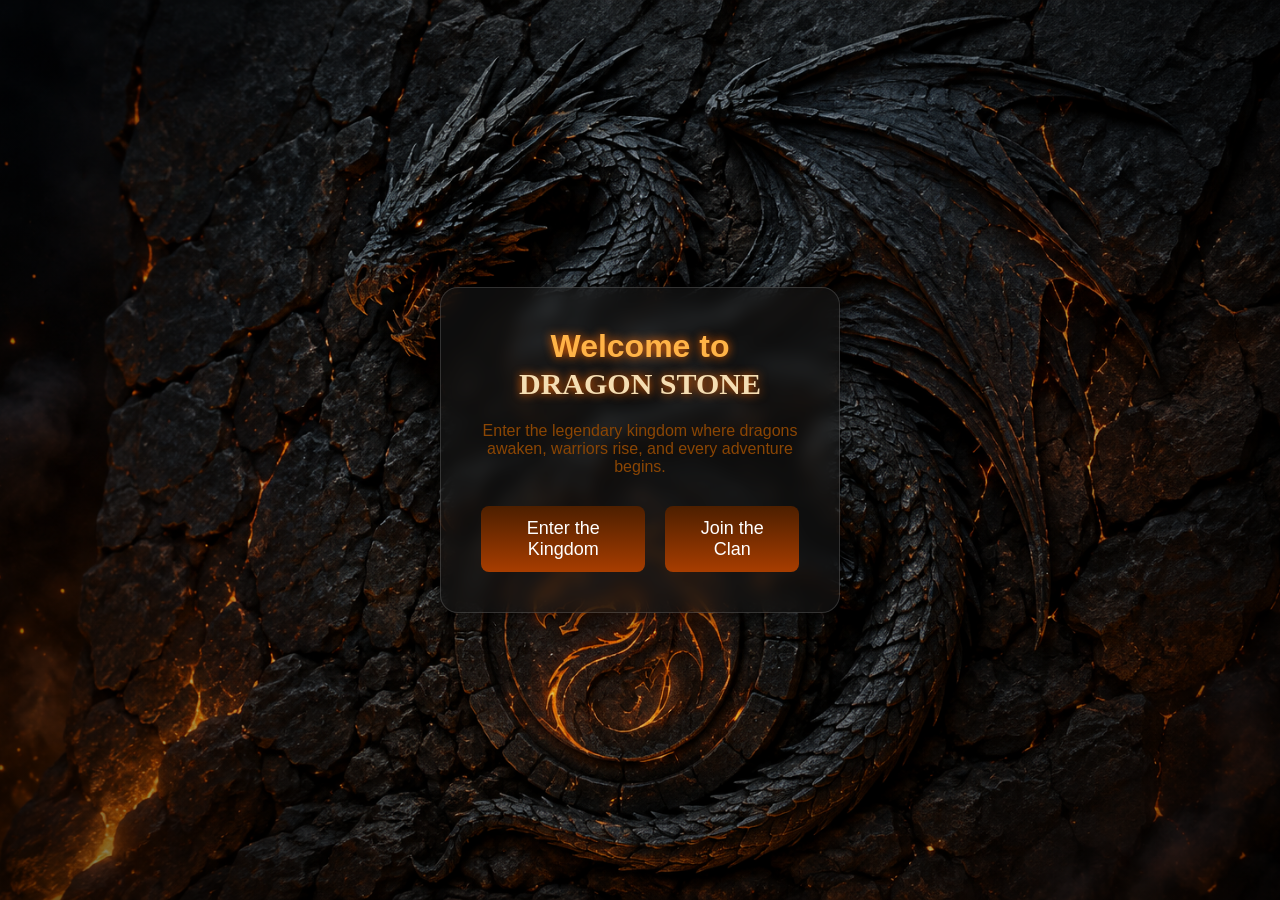
<file: index.html>
<!DOCTYPE html>
<html lang="en">
<head>
    <meta charset="UTF-8">
    <meta name="viewport" content="width=device-width, initial-scale=1.0">
    <title>Dragon Stone</title>
    <link rel="icon" href="./icon.png">
    <link rel="stylesheet" href="./index.css">
</head>
<body>

    <div class="container">
        <h1>Welcome to <br><span>DRAGON STONE</span></h1>

        <p>
            Enter the legendary kingdom where dragons awaken,
            warriors rise, and every adventure begins.
        </p>

        <div class="buttons">
            <button id="loginBtn" class="btn login">Enter the Kingdom</button>
            <button id="signupBtn" class="btn signup">Join the Clan</button>
        </div>
    </div>

    <script src="./index.js"></script>

</body>
</html>
</file>
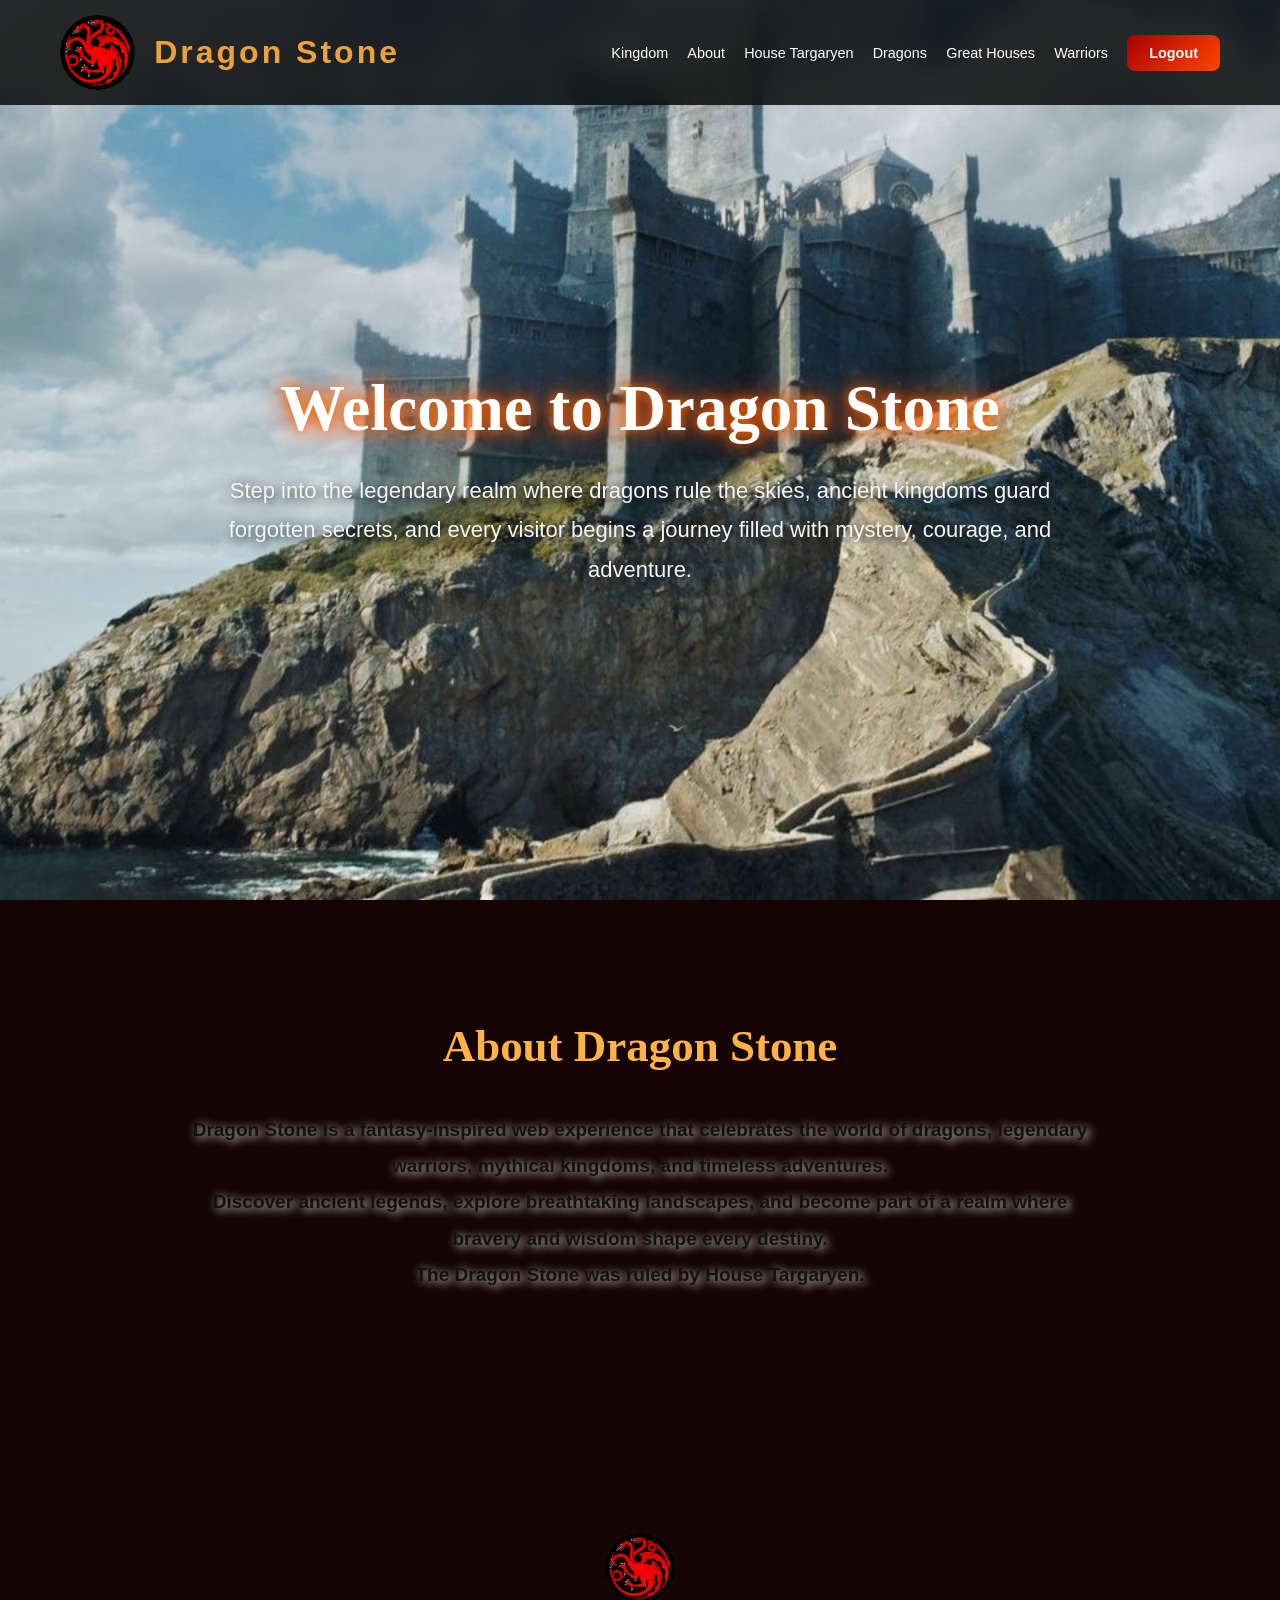
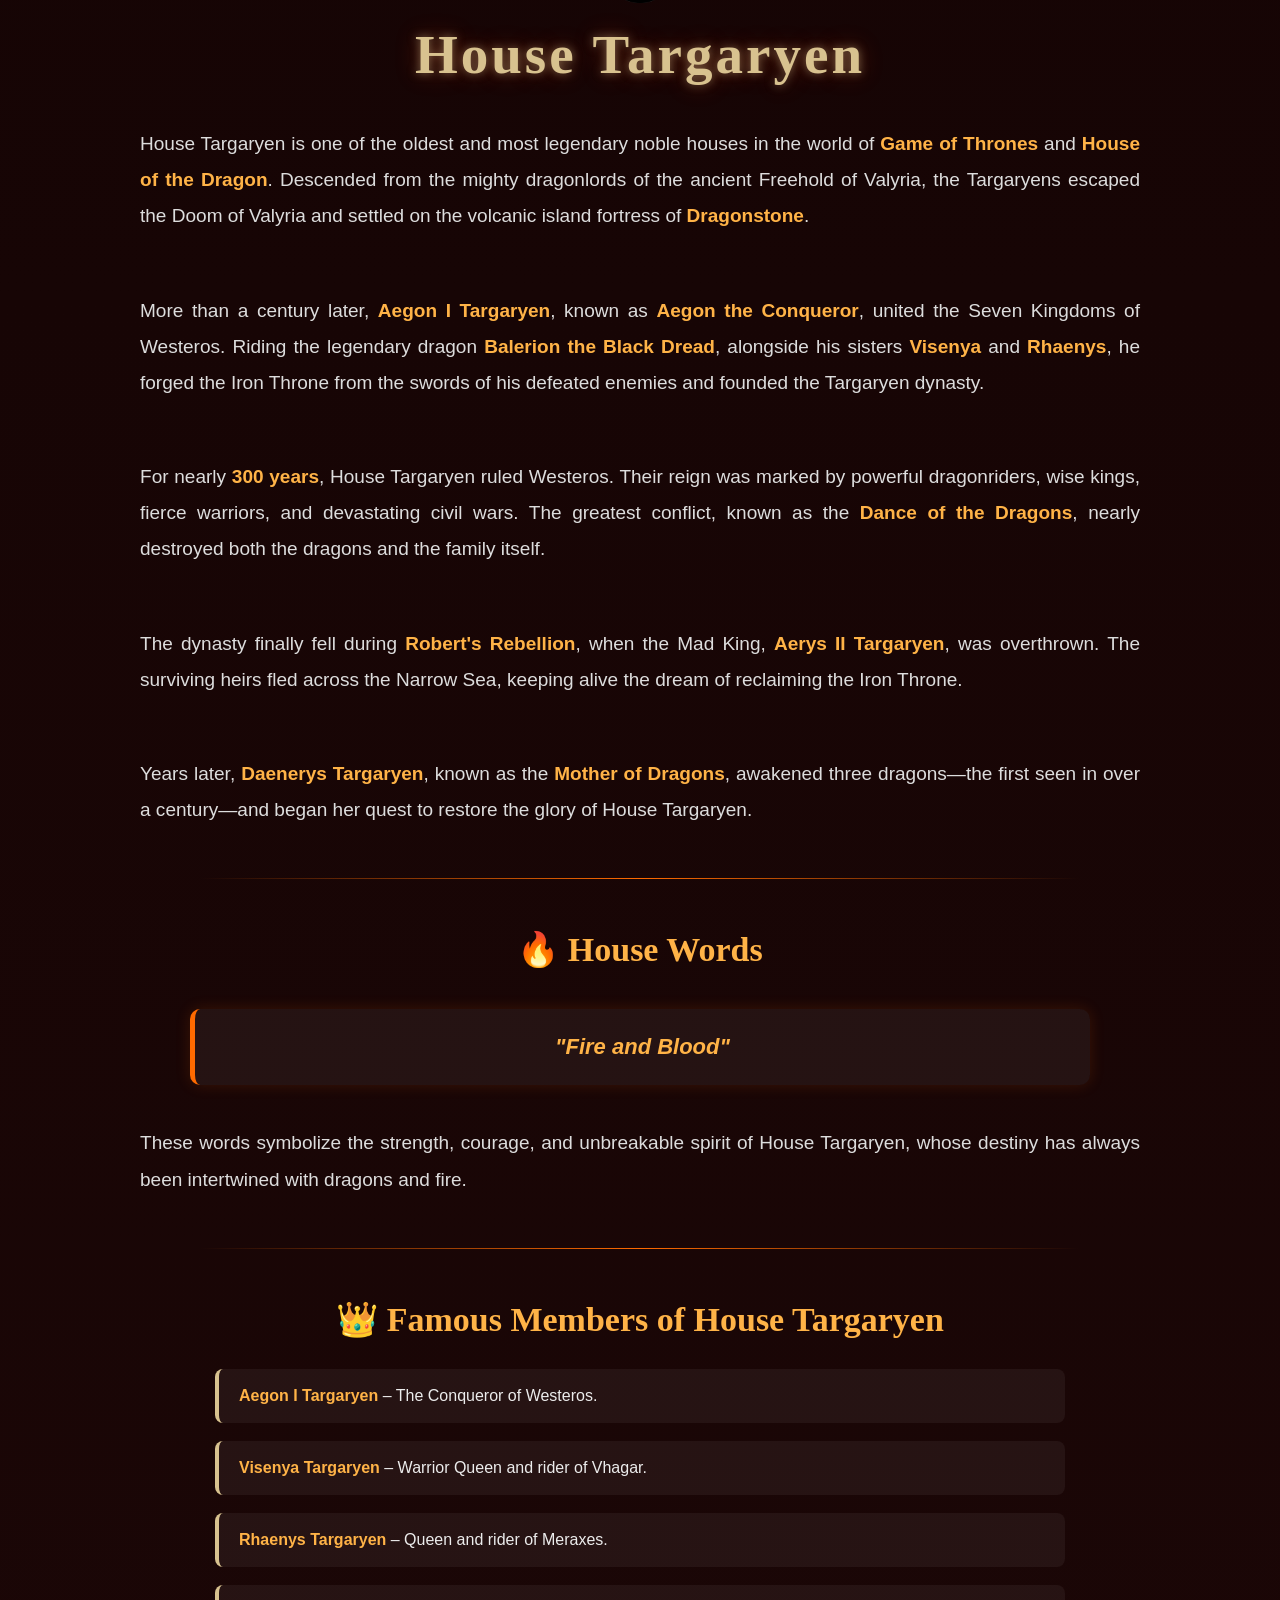
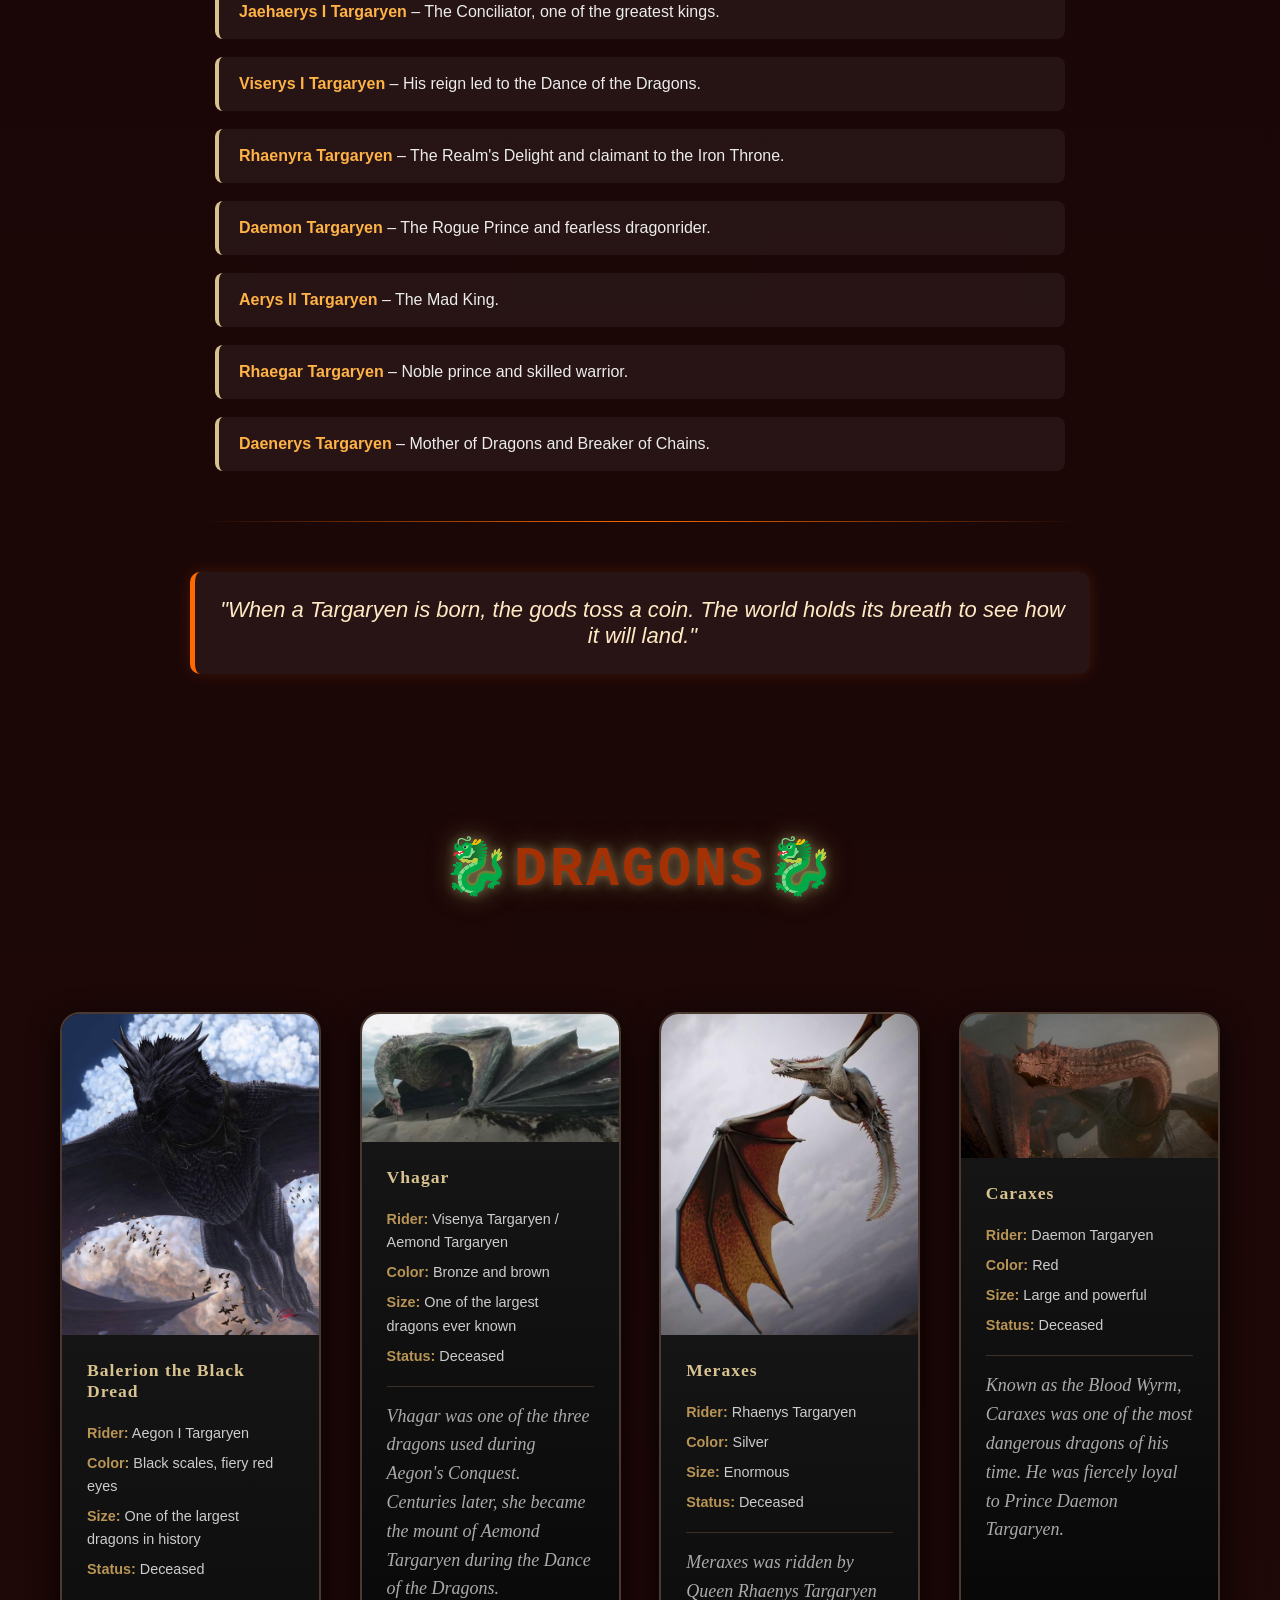
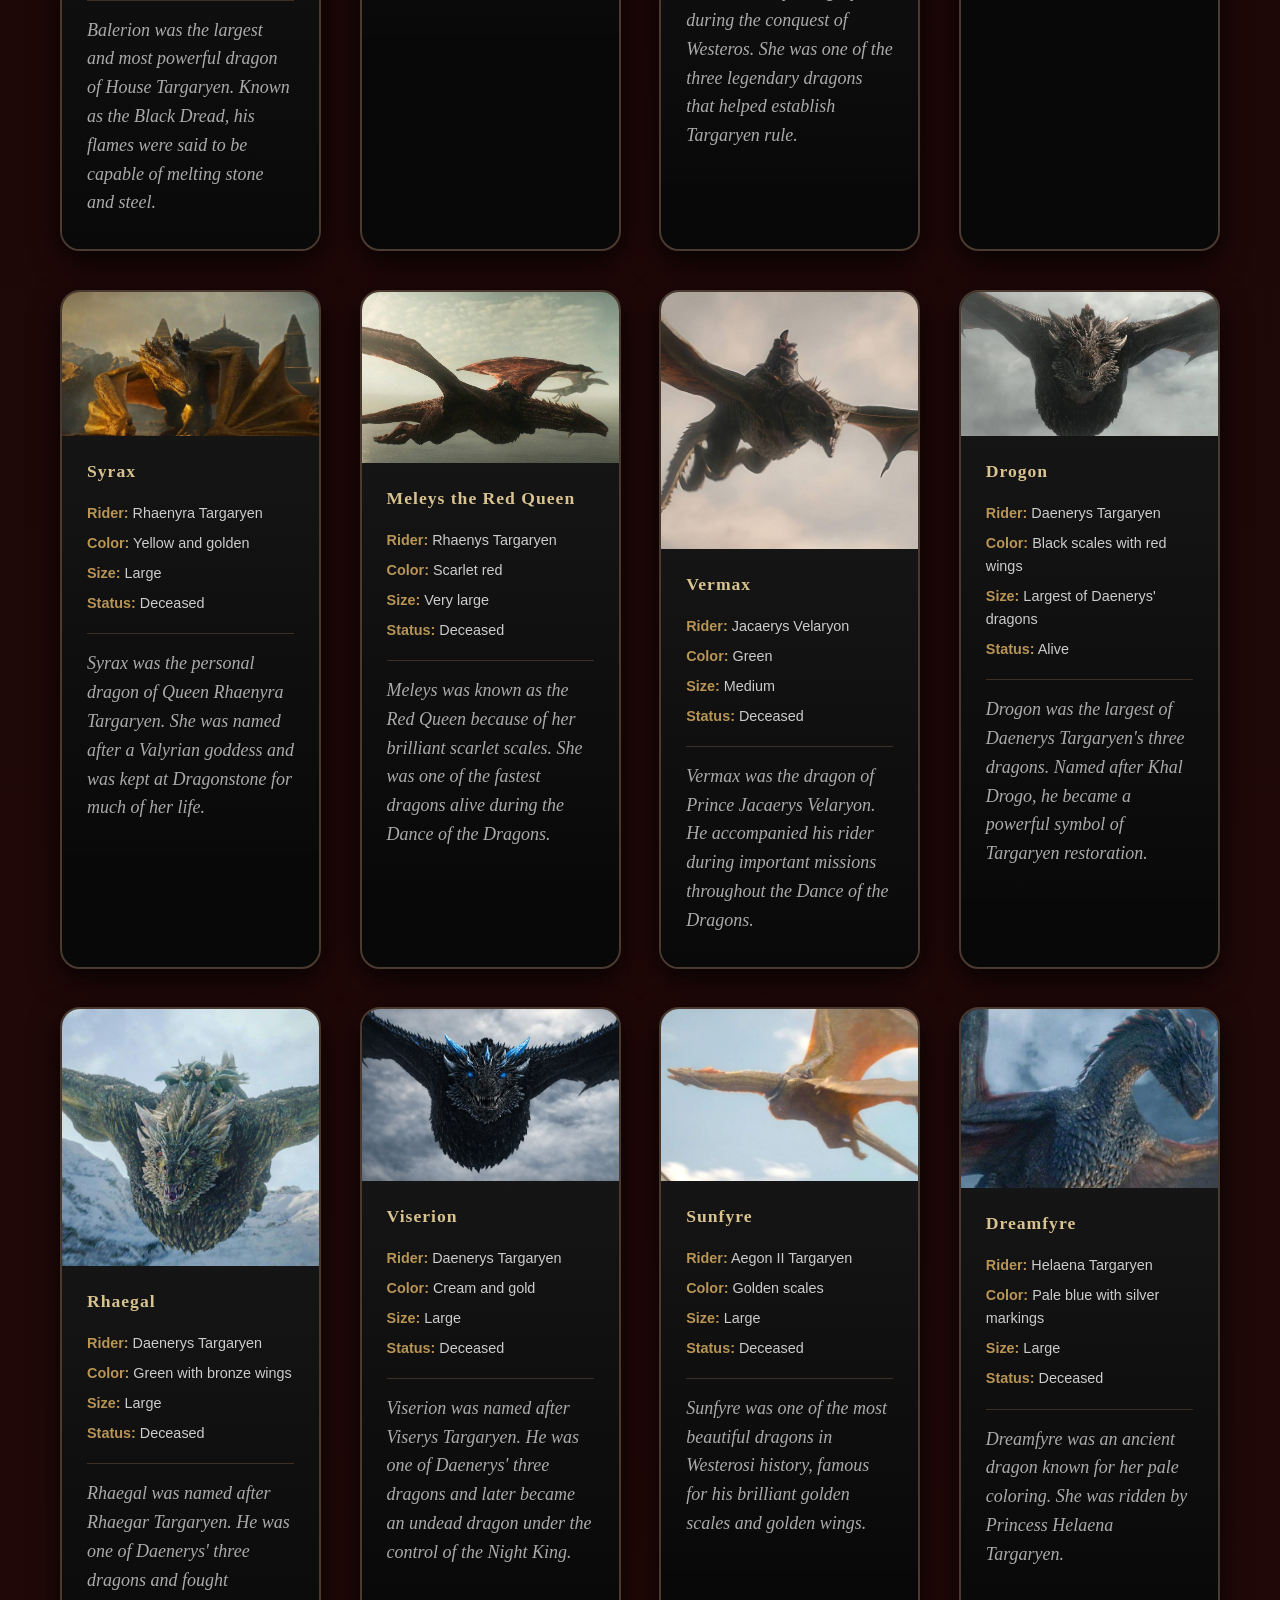
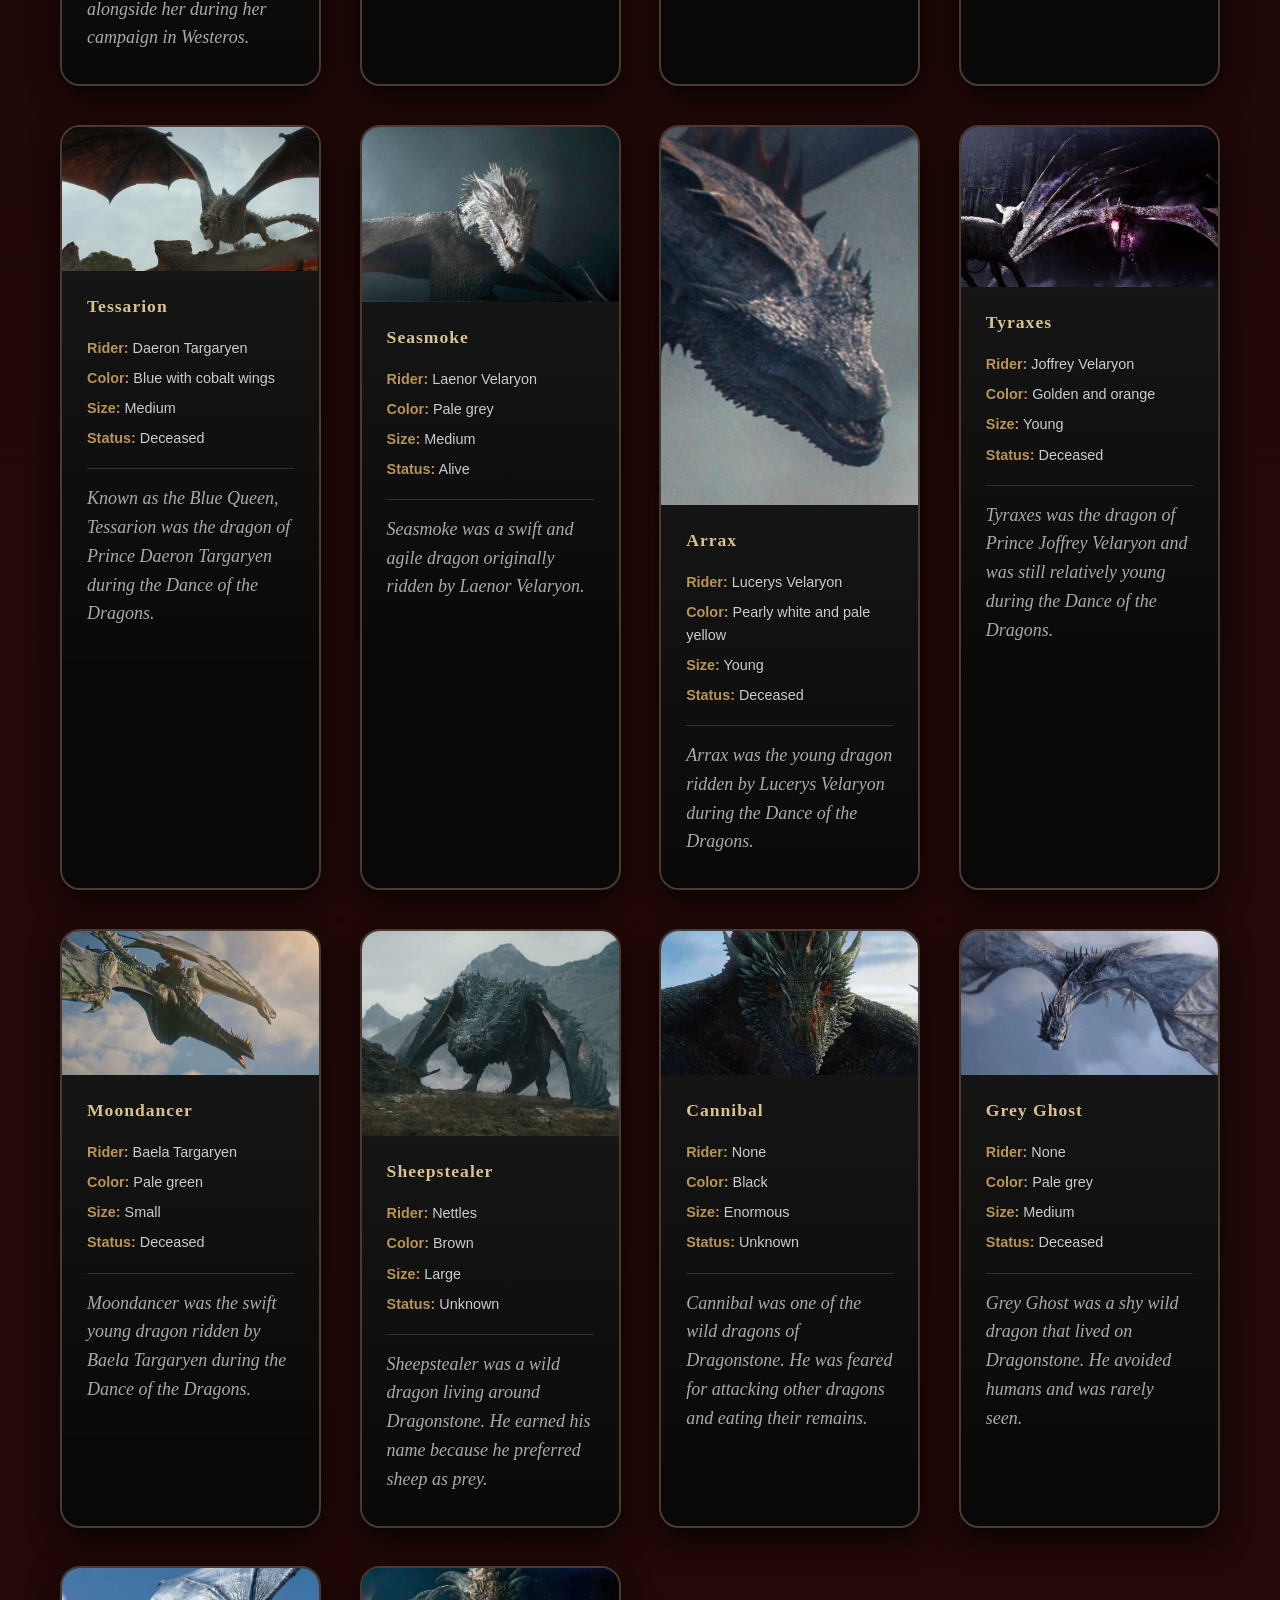
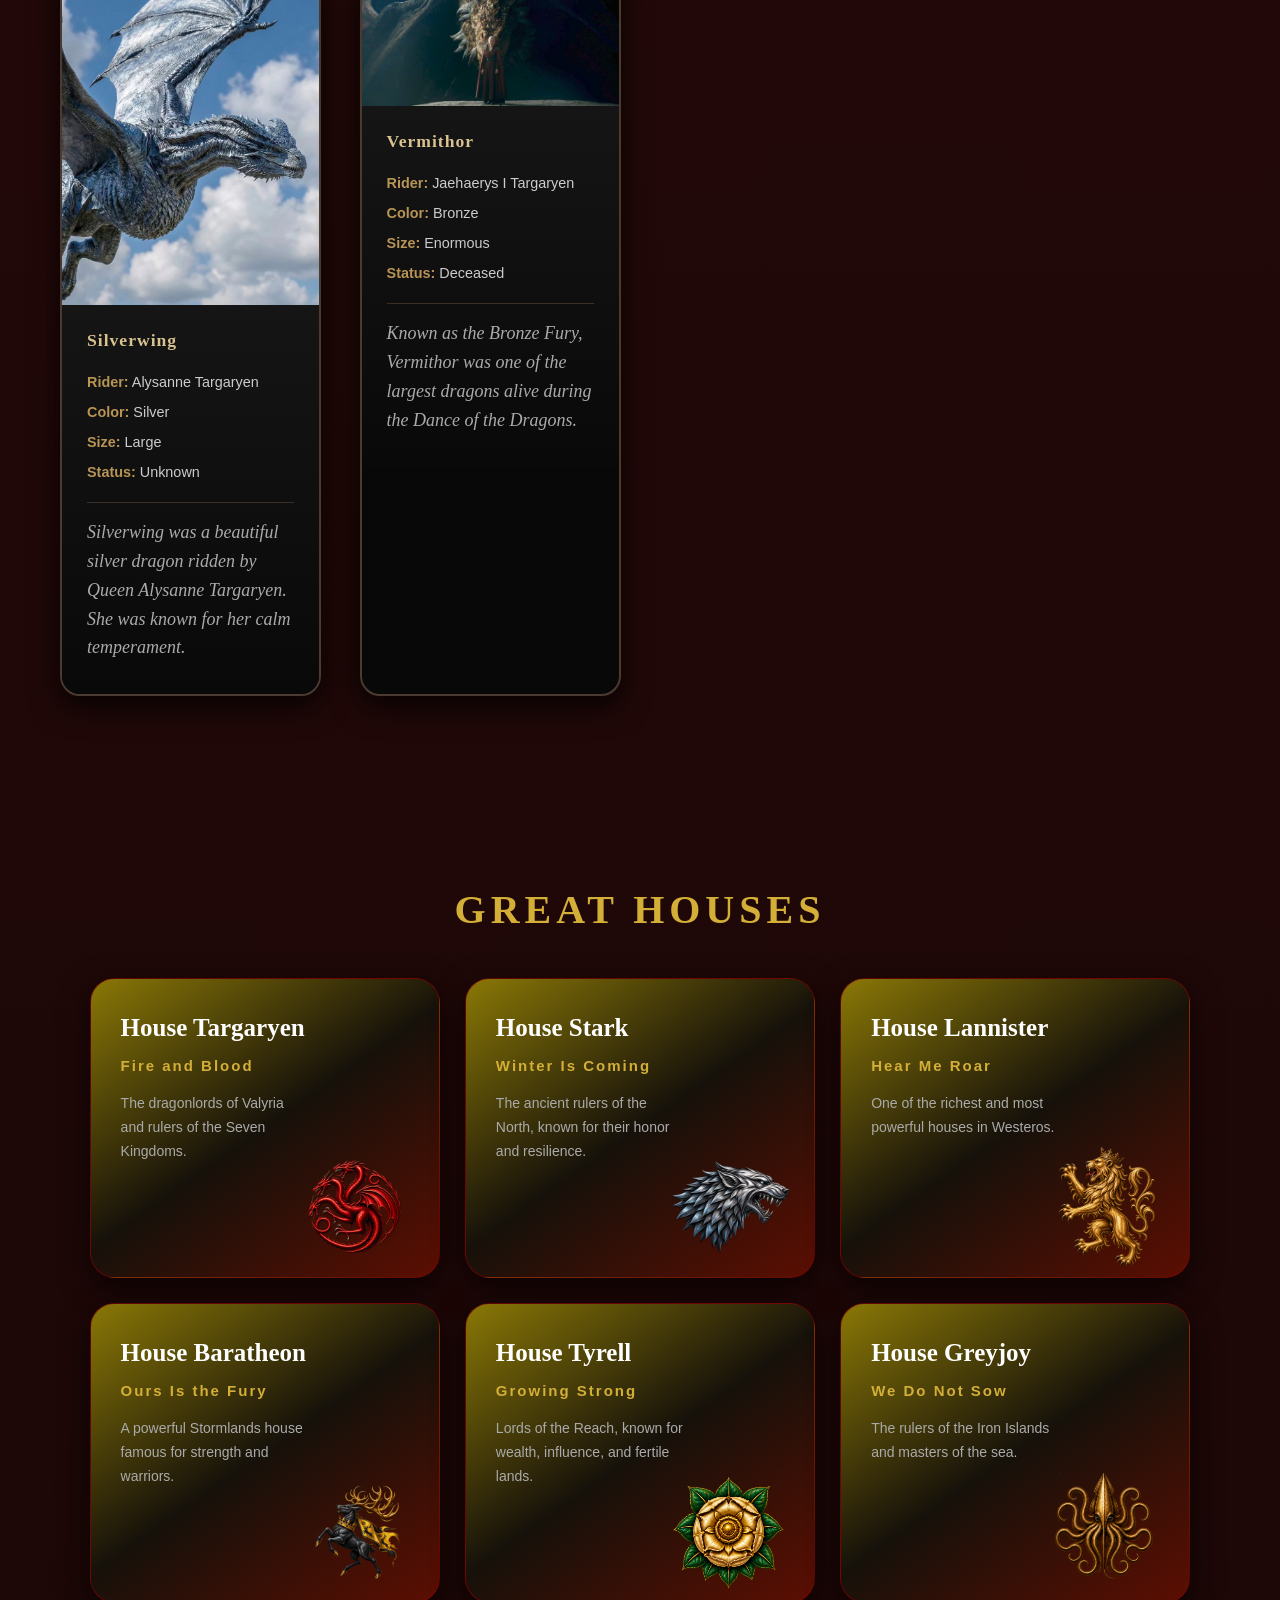
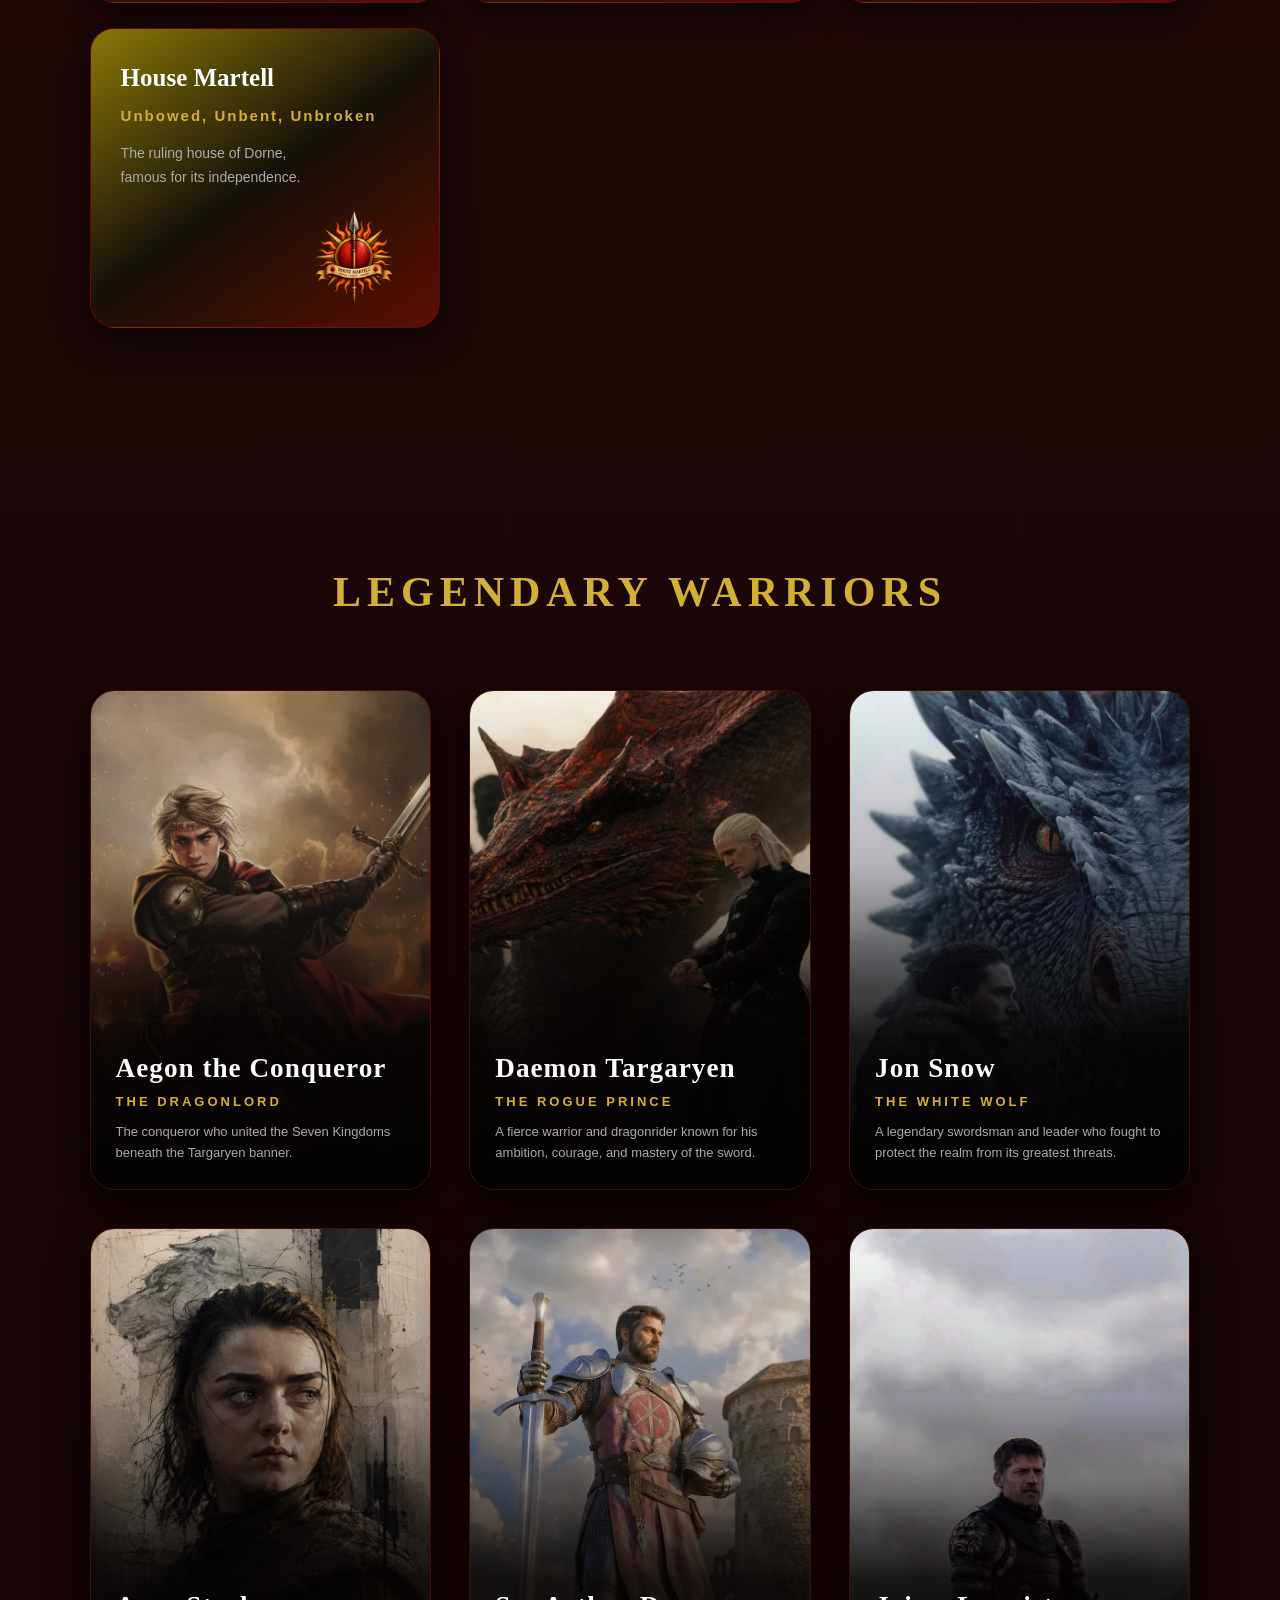
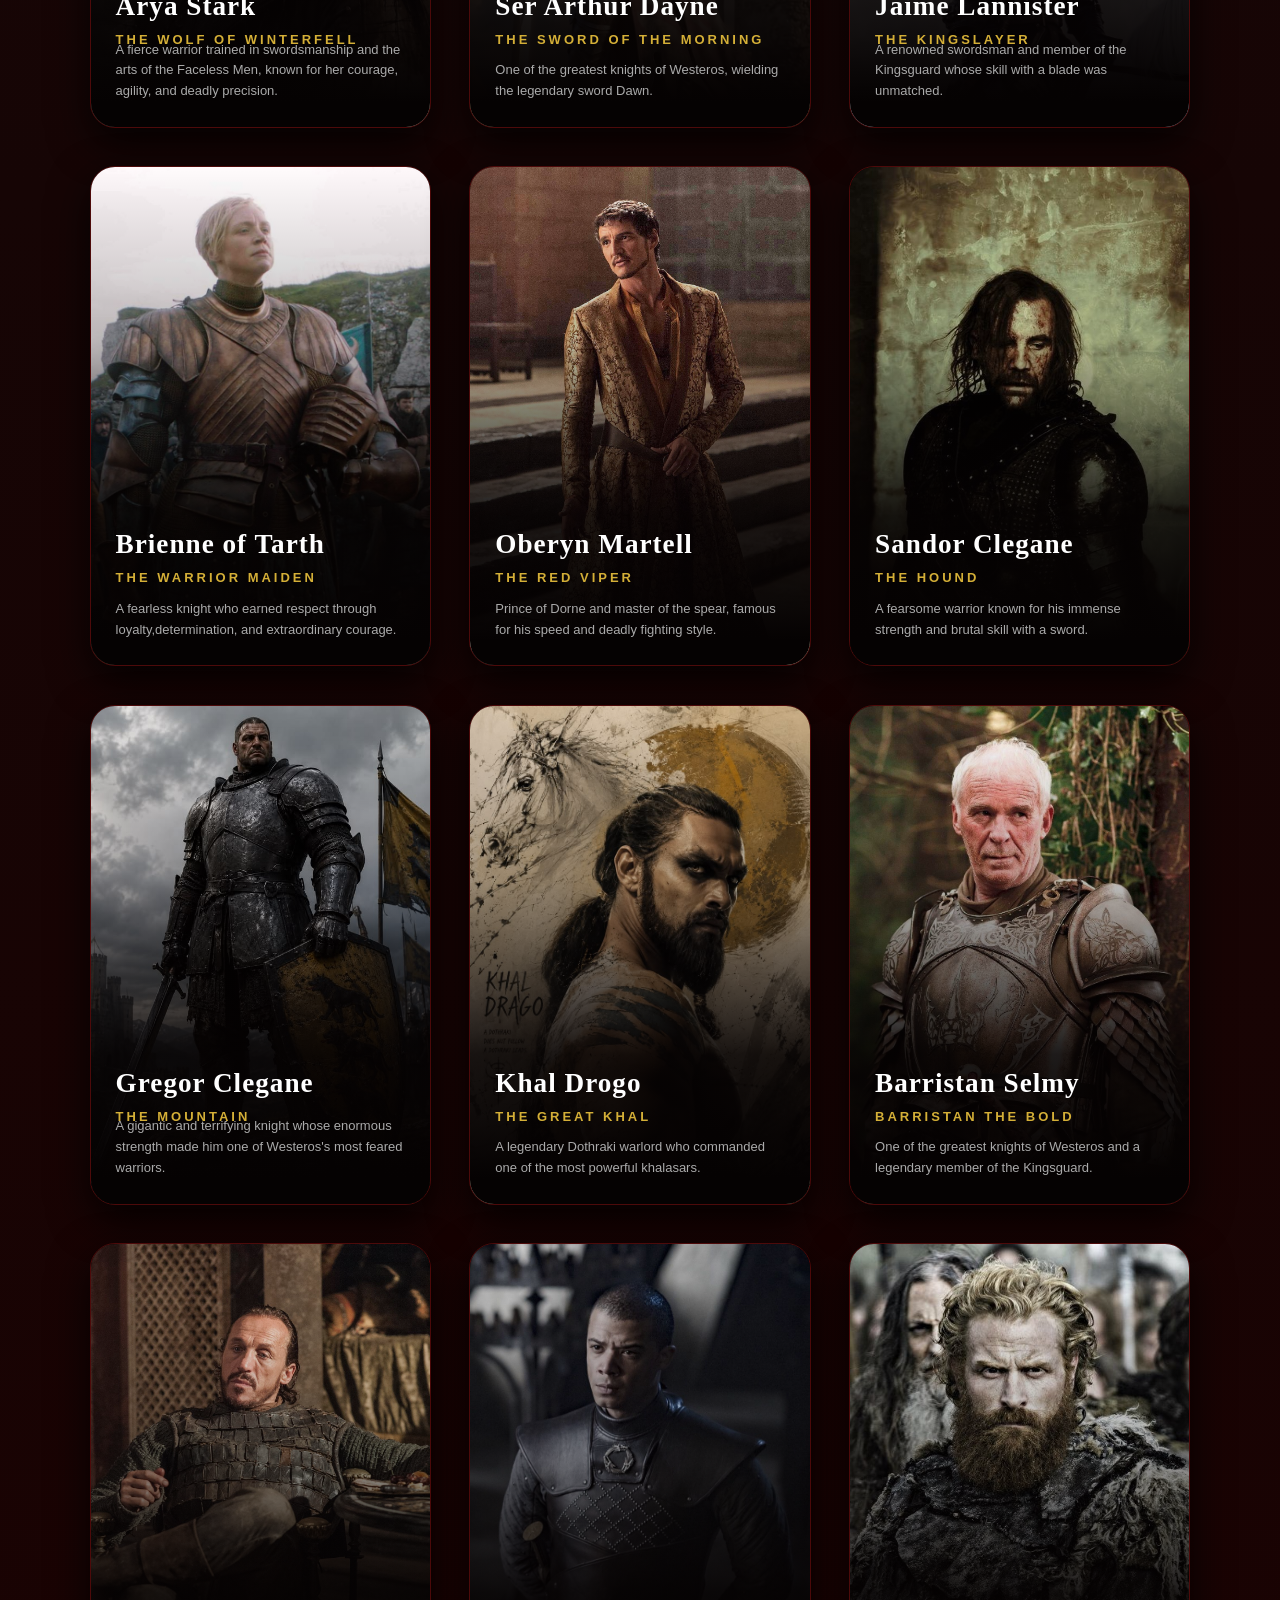
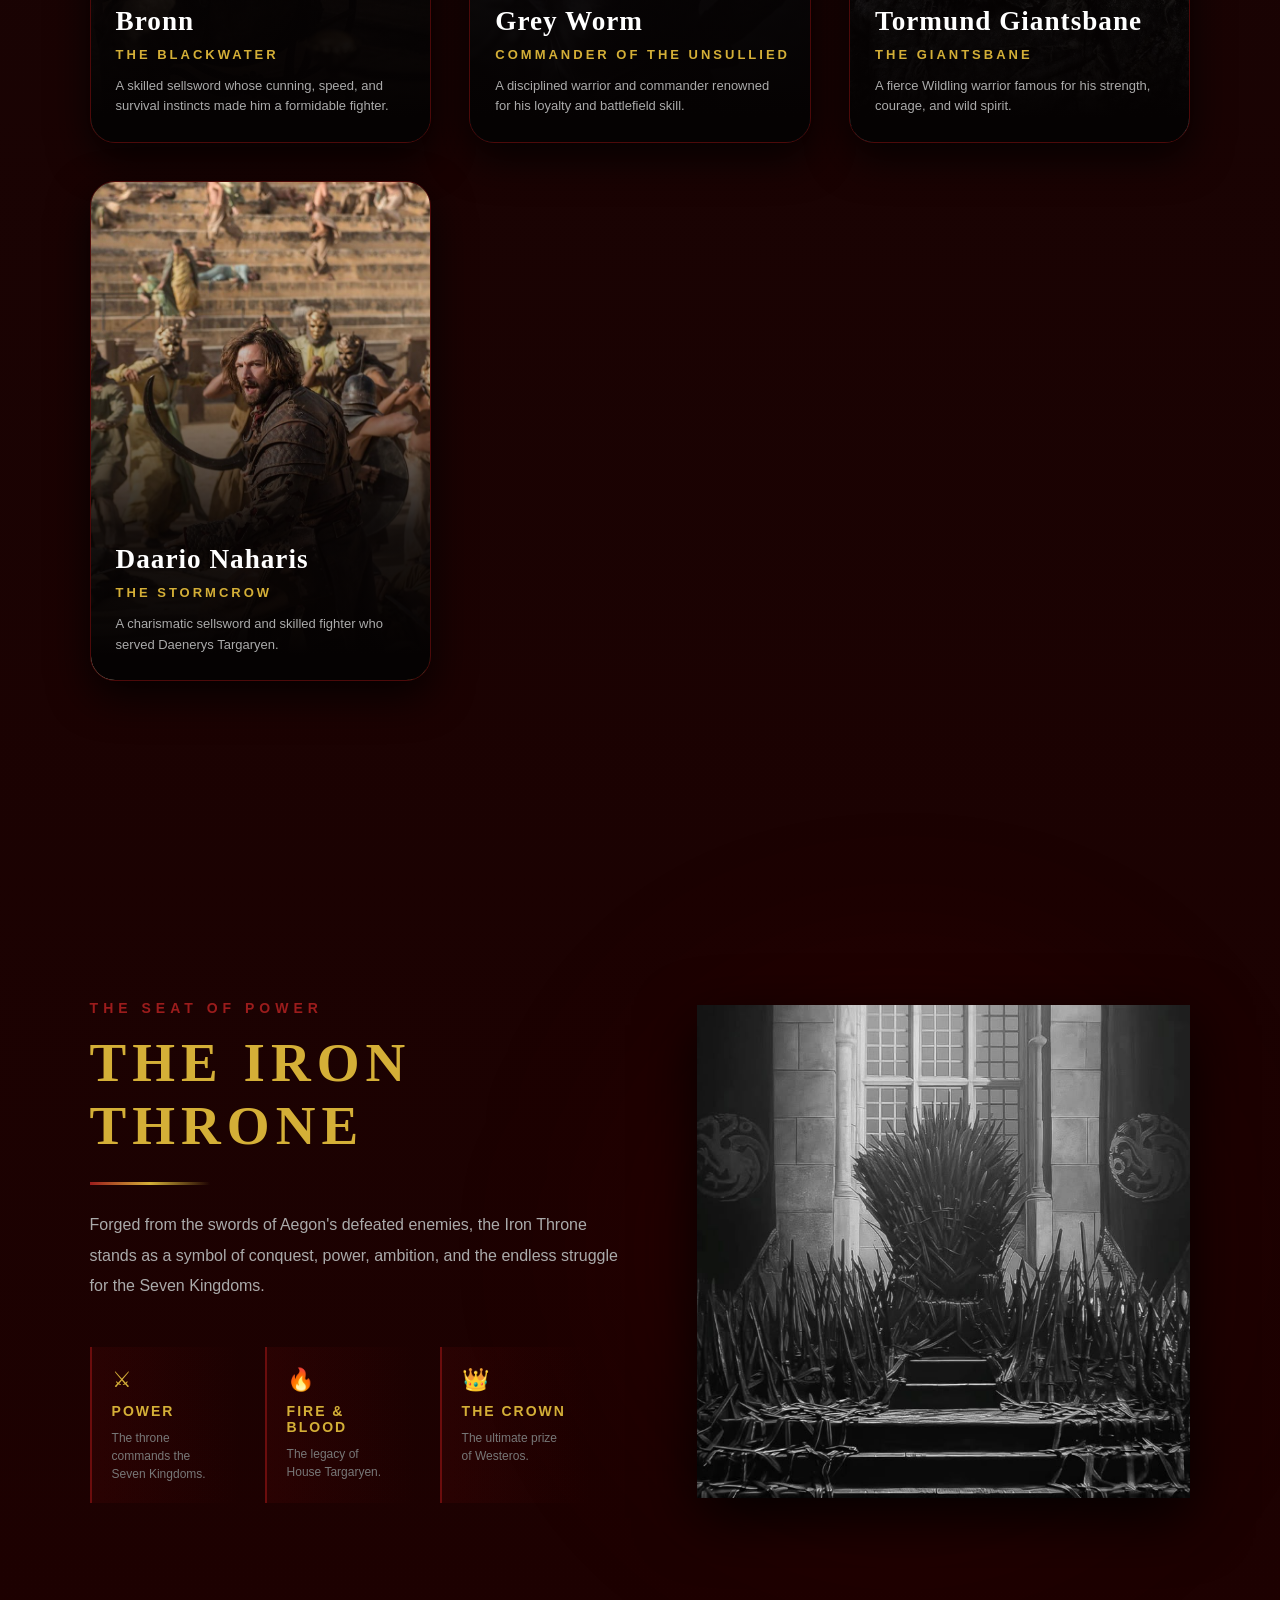
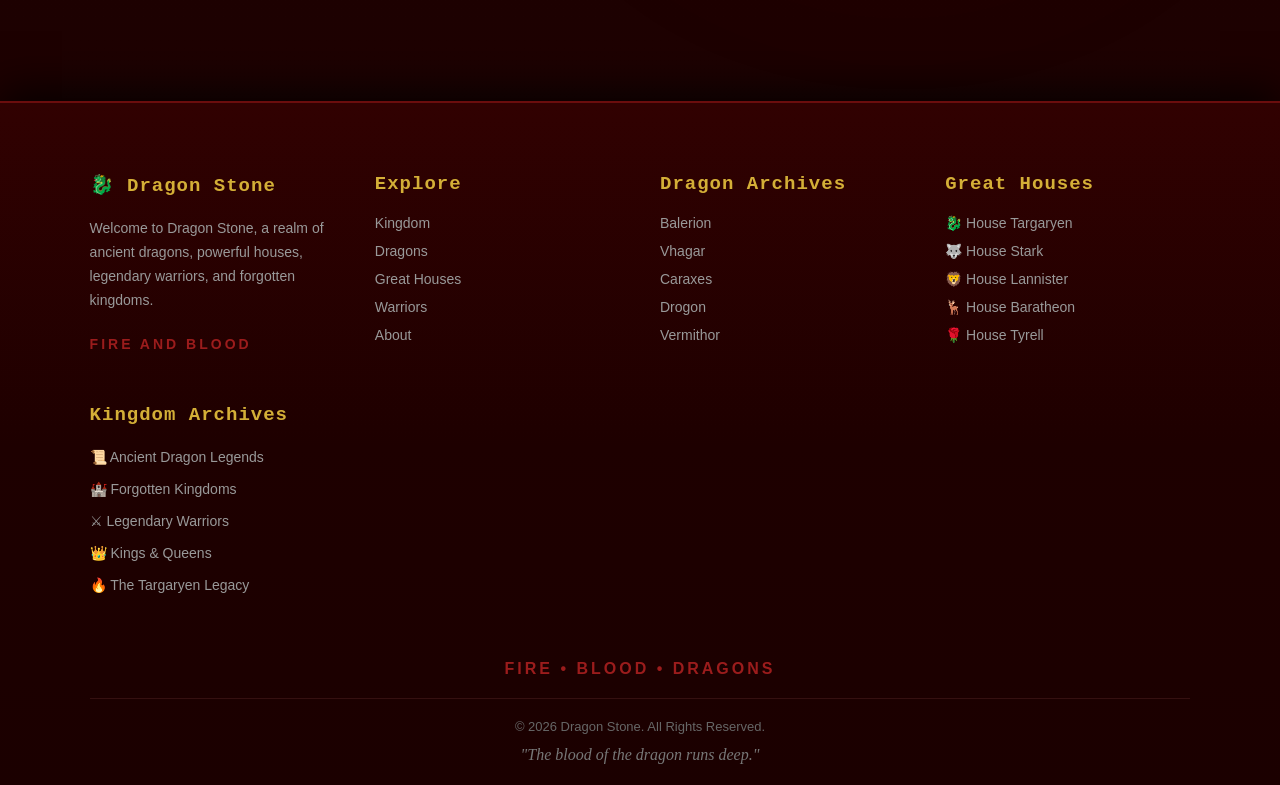
<file: home/home.html>
<!DOCTYPE html>
<html lang="en">

<head>
    <meta charset="UTF-8">
    <meta name="viewport" content="width=device-width, initial-scale=1.0">
    <title>Dragon Stone</title>
    <link rel="icon" href="../icon.png">
    <link rel="stylesheet" href="home.css">
</head>

<body>
    <nav>
        <div class="dragon">
            <img src="./pngegg.png" alt="Dragon Logo">
            <h1 class="logo">Dragon Stone</h1>
        </div>
        <div>
            <ul class="nav-links">
                <li><a href="#home">Kingdom</a></li>
                <li><a href="#about">About</a></li>
                <li><a href="#heroes">House Targaryen</a></li>
                <li><a href="#dragons">Dragons</a></li>
                <li><a href="#houses">Great Houses</a></li>
                <li><a href="#warriors">Warriors</a></li>
                <li><button id="logout">Logout</button></li>
            </ul>
        </div>
    </nav>
    <section id="home" class="hero">
        <h1>Welcome to Dragon Stone</h1>
        <p>
            Step into the legendary realm where dragons rule the skies,
            ancient kingdoms guard forgotten secrets, and every visitor
            begins a journey filled with mystery, courage, and adventure.
        </p>
    </section>

    <section id="about" class="section">
        <h2>About Dragon Stone</h2>
        <p>
            Dragon Stone is a fantasy-inspired web experience that
            celebrates the world of dragons, legendary warriors,
            mythical kingdoms, and timeless adventures.
        </p>
        <p>
            Discover ancient legends, explore breathtaking landscapes,
            and become part of a realm where bravery and wisdom shape
            every destiny.
        </p>
        <p>
            The Dragon Stone was ruled by House Targaryen.
        </p>
    </section>

    <section id="heroes" class="section1">
        <img src="./pngegg.png" alt="">
        <h1> House Targaryen</h1>

        <p>
            House Targaryen is one of the oldest and most legendary noble houses
            in the world of <b>Game of Thrones</b> and <b>House of the Dragon</b>.
            Descended from the mighty dragonlords of the ancient Freehold of Valyria,
            the Targaryens escaped the Doom of Valyria and settled on the volcanic
            island fortress of <b>Dragonstone</b>.
        </p>

        <br>

        <p>
            More than a century later, <b>Aegon I Targaryen</b>, known as
            <b>Aegon the Conqueror</b>, united the Seven Kingdoms of Westeros.
            Riding the legendary dragon <b>Balerion the Black Dread</b>, alongside
            his sisters <b>Visenya</b> and <b>Rhaenys</b>, he forged the Iron Throne
            from the swords of his defeated enemies and founded the Targaryen dynasty.
        </p>

        <br>

        <p>
            For nearly <b>300 years</b>, House Targaryen ruled Westeros.
            Their reign was marked by powerful dragonriders, wise kings,
            fierce warriors, and devastating civil wars.
            The greatest conflict, known as the
            <b>Dance of the Dragons</b>, nearly destroyed both the dragons
            and the family itself.
        </p>

        <br>

        <p>
            The dynasty finally fell during
            <b>Robert's Rebellion</b>, when the Mad King,
            <b>Aerys II Targaryen</b>, was overthrown.
            The surviving heirs fled across the Narrow Sea,
            keeping alive the dream of reclaiming the Iron Throne.
        </p>

        <br>

        <p>
            Years later, <b>Daenerys Targaryen</b>, known as the
            <b>Mother of Dragons</b>, awakened three dragons—the first
            seen in over a century—and began her quest to restore the
            glory of House Targaryen.
        </p>

        <hr>

        <h2>🔥 House Words</h2>

        <blockquote>
            <strong>"Fire and Blood"</strong>
        </blockquote>

        <p>
            These words symbolize the strength, courage, and unbreakable
            spirit of House Targaryen, whose destiny has always been
            intertwined with dragons and fire.
        </p>

        <hr>

        <h2>👑 Famous Members of House Targaryen</h2>

        <ul>
            <li><strong>Aegon I Targaryen</strong> – The Conqueror of Westeros.</li>
            <li><strong>Visenya Targaryen</strong> – Warrior Queen and rider of Vhagar.</li>
            <li><strong>Rhaenys Targaryen</strong> – Queen and rider of Meraxes.</li>
            <li><strong>Jaehaerys I Targaryen</strong> – The Conciliator, one of the greatest kings.</li>
            <li><strong>Viserys I Targaryen</strong> – His reign led to the Dance of the Dragons.</li>
            <li><strong>Rhaenyra Targaryen</strong> – The Realm's Delight and claimant to the Iron Throne.</li>
            <li><strong>Daemon Targaryen</strong> – The Rogue Prince and fearless dragonrider.</li>
            <li><strong>Aerys II Targaryen</strong> – The Mad King.</li>
            <li><strong>Rhaegar Targaryen</strong> – Noble prince and skilled warrior.</li>
            <li><strong>Daenerys Targaryen</strong> – Mother of Dragons and Breaker of Chains.</li>
        </ul>

        <hr>

        <blockquote>
            <em>
                "When a Targaryen is born, the gods toss a coin.
                The world holds its breath to see how it will land."
            </em>
        </blockquote>
    </section>
    <section id="dragons" class="section2">
        <h1>🐉DRAGONS🐉</h1>

        <div class="div">
            <div class="dragon-card">
            <img src="./dragonimgs/baleroin.jfif" alt="Balerion">

            <div class="dragon-info">
                <h2>Balerion the Black Dread</h2>

                <p><strong>Rider:</strong> Aegon I Targaryen</p>
                <p><strong>Color:</strong> Black scales, fiery red eyes</p>
                <p><strong>Size:</strong> One of the largest dragons in history</p>
                <p><strong>Status:</strong> Deceased</p>

                <p class="description">
                    Balerion was the largest and most powerful dragon of House
                    Targaryen. Known as the Black Dread, his flames were said to
                    be capable of melting stone and steel.
                </p>
            </div>
        </div>

        <div class="dragon-card">
            <img src="./dragonimgs/vahagar.jfif" alt="Vhagar">

            <div class="dragon-info">
                <h2>Vhagar</h2>

                <p><strong>Rider:</strong> Visenya Targaryen / Aemond Targaryen</p>
                <p><strong>Color:</strong> Bronze and brown</p>
                <p><strong>Size:</strong> One of the largest dragons ever known</p>
                <p><strong>Status:</strong> Deceased</p>

                <p class="description">
                    Vhagar was one of the three dragons used during Aegon's
                    Conquest. Centuries later, she became the mount of Aemond
                    Targaryen during the Dance of the Dragons.
                </p>
            </div>
        </div>

        <div class="dragon-card">
            <img src="./dragonimgs/meraxes.jfif" alt="Meraxes">

            <div class="dragon-info">
                <h2>Meraxes</h2>

                <p><strong>Rider:</strong> Rhaenys Targaryen</p>
                <p><strong>Color:</strong> Silver</p>
                <p><strong>Size:</strong> Enormous</p>
                <p><strong>Status:</strong> Deceased</p>

                <p class="description">
                    Meraxes was ridden by Queen Rhaenys Targaryen during the
                    conquest of Westeros. She was one of the three legendary
                    dragons that helped establish Targaryen rule.
                </p>
            </div>
        </div>

        <div class="dragon-card">
            <img src="./dragonimgs/caraxes.jfif" alt="Caraxes">

            <div class="dragon-info">
                <h2>Caraxes</h2>

                <p><strong>Rider:</strong> Daemon Targaryen</p>
                <p><strong>Color:</strong> Red</p>
                <p><strong>Size:</strong> Large and powerful</p>
                <p><strong>Status:</strong> Deceased</p>

                <p class="description">
                    Known as the Blood Wyrm, Caraxes was one of the most
                    dangerous dragons of his time. He was fiercely loyal to
                    Prince Daemon Targaryen.
                </p>
            </div>
        </div>

        <div class="dragon-card">
            <img src="./dragonimgs/syrax.jfif" alt="Syrax">

            <div class="dragon-info">
                <h2>Syrax</h2>

                <p><strong>Rider:</strong> Rhaenyra Targaryen</p>
                <p><strong>Color:</strong> Yellow and golden</p>
                <p><strong>Size:</strong> Large</p>
                <p><strong>Status:</strong> Deceased</p>

                <p class="description">
                    Syrax was the personal dragon of Queen Rhaenyra Targaryen.
                    She was named after a Valyrian goddess and was kept at
                    Dragonstone for much of her life.
                </p>
            </div>
        </div>

        <div class="dragon-card">
            <img src="./dragonimgs/meleyes.jfif" alt="Meleys">

            <div class="dragon-info">
                <h2>Meleys the Red Queen</h2>

                <p><strong>Rider:</strong> Rhaenys Targaryen</p>
                <p><strong>Color:</strong> Scarlet red</p>
                <p><strong>Size:</strong> Very large</p>
                <p><strong>Status:</strong> Deceased</p>

                <p class="description">
                    Meleys was known as the Red Queen because of her brilliant
                    scarlet scales. She was one of the fastest dragons alive
                    during the Dance of the Dragons.
                </p>
            </div>
        </div>

        <div class="dragon-card">
            <img src="./dragonimgs/vermax.jfif" alt="Vermax">

            <div class="dragon-info">
                <h2>Vermax</h2>

                <p><strong>Rider:</strong> Jacaerys Velaryon</p>
                <p><strong>Color:</strong> Green</p>
                <p><strong>Size:</strong> Medium</p>
                <p><strong>Status:</strong> Deceased</p>

                <p class="description">
                    Vermax was the dragon of Prince Jacaerys Velaryon.
                    He accompanied his rider during important missions
                    throughout the Dance of the Dragons.
                </p>
            </div>
        </div>

        <div class="dragon-card">
            <img src="./dragonimgs/drogon.jfif" alt="Drogon">

            <div class="dragon-info">
                <h2>Drogon</h2>

                <p><strong>Rider:</strong> Daenerys Targaryen</p>
                <p><strong>Color:</strong> Black scales with red wings</p>
                <p><strong>Size:</strong> Largest of Daenerys' dragons</p>
                <p><strong>Status:</strong> Alive</p>

                <p class="description">
                    Drogon was the largest of Daenerys Targaryen's three
                    dragons. Named after Khal Drogo, he became a powerful
                    symbol of Targaryen restoration.
                </p>
            </div>
        </div>

        <div class="dragon-card">
            <img src="./dragonimgs/rhaegl.jfif" alt="Rhaegal">

            <div class="dragon-info">
                <h2>Rhaegal</h2>

                <p><strong>Rider:</strong> Daenerys Targaryen</p>
                <p><strong>Color:</strong> Green with bronze wings</p>
                <p><strong>Size:</strong> Large</p>
                <p><strong>Status:</strong> Deceased</p>

                <p class="description">
                    Rhaegal was named after Rhaegar Targaryen. He was one of
                    Daenerys' three dragons and fought alongside her during
                    her campaign in Westeros.
                </p>
            </div>
        </div>

        <div class="dragon-card">
            <img src="./dragonimgs/viserion.jfif" alt="Viserion">

            <div class="dragon-info">
                <h2>Viserion</h2>

                <p><strong>Rider:</strong> Daenerys Targaryen</p>
                <p><strong>Color:</strong> Cream and gold</p>
                <p><strong>Size:</strong> Large</p>
                <p><strong>Status:</strong> Deceased</p>

                <p class="description">
                    Viserion was named after Viserys Targaryen. He was one of
                    Daenerys' three dragons and later became an undead dragon
                    under the control of the Night King.
                </p>
            </div>
        </div>
        <div class="dragon-card">
            <img src="./dragonimgs/sunfyre.jfif" alt="Sunfyre">

            <div class="dragon-info">
                <h2>Sunfyre</h2>
                <p><strong>Rider:</strong> Aegon II Targaryen</p>
                <p><strong>Color:</strong> Golden scales</p>
                <p><strong>Size:</strong> Large</p>
                <p><strong>Status:</strong> Deceased</p>

                <p class="description">
                    Sunfyre was one of the most beautiful dragons in Westerosi
                    history, famous for his brilliant golden scales and golden wings.
                </p>
            </div>
        </div>
        <div class="dragon-card">
            <img src="./dragonimgs/dreamfyre.jfif" alt="Dreamfyre">

            <div class="dragon-info">
                <h2>Dreamfyre</h2>
                <p><strong>Rider:</strong> Helaena Targaryen</p>
                <p><strong>Color:</strong> Pale blue with silver markings</p>
                <p><strong>Size:</strong> Large</p>
                <p><strong>Status:</strong> Deceased</p>

                <p class="description">
                    Dreamfyre was an ancient dragon known for her pale coloring.
                    She was ridden by Princess Helaena Targaryen.
                </p>
            </div>
        </div>
        <div class="dragon-card">
            <img src="./dragonimgs/tessarion.jfif" alt="Tessarion">

            <div class="dragon-info">
                <h2>Tessarion</h2>
                <p><strong>Rider:</strong> Daeron Targaryen</p>
                <p><strong>Color:</strong> Blue with cobalt wings</p>
                <p><strong>Size:</strong> Medium</p>
                <p><strong>Status:</strong> Deceased</p>

                <p class="description">
                    Known as the Blue Queen, Tessarion was the dragon of Prince
                    Daeron Targaryen during the Dance of the Dragons.
                </p>
            </div>
        </div>
        <div class="dragon-card">
            <img src="./dragonimgs/seasmoke.jfif" alt="Seasmoke">

            <div class="dragon-info">
                <h2>Seasmoke</h2>
                <p><strong>Rider:</strong> Laenor Velaryon</p>
                <p><strong>Color:</strong> Pale grey</p>
                <p><strong>Size:</strong> Medium</p>
                <p><strong>Status:</strong> Alive</p>

                <p class="description">
                    Seasmoke was a swift and agile dragon originally ridden by
                    Laenor Velaryon.
                </p>
            </div>
        </div>
        <div class="dragon-card">
            <img src="./dragonimgs/arrax.jfif" alt="Arrax">

            <div class="dragon-info">
                <h2>Arrax</h2>
                <p><strong>Rider:</strong> Lucerys Velaryon</p>
                <p><strong>Color:</strong> Pearly white and pale yellow</p>
                <p><strong>Size:</strong> Young</p>
                <p><strong>Status:</strong> Deceased</p>

                <p class="description">
                    Arrax was the young dragon ridden by Lucerys Velaryon during
                    the Dance of the Dragons.
                </p>
            </div>
        </div>
        <div class="dragon-card">
            <img src="./dragonimgs/tyraxes.jpg" alt="Tyraxes">

            <div class="dragon-info">
                <h2>Tyraxes</h2>
                <p><strong>Rider:</strong> Joffrey Velaryon</p>
                <p><strong>Color:</strong> Golden and orange</p>
                <p><strong>Size:</strong> Young</p>
                <p><strong>Status:</strong> Deceased</p>

                <p class="description">
                    Tyraxes was the dragon of Prince Joffrey Velaryon and was
                    still relatively young during the Dance of the Dragons.
                </p>
            </div>
        </div>
        <div class="dragon-card">
            <img src="./dragonimgs/moondancer.jfif" alt="Moondancer">

            <div class="dragon-info">
                <h2>Moondancer</h2>
                <p><strong>Rider:</strong> Baela Targaryen</p>
                <p><strong>Color:</strong> Pale green</p>
                <p><strong>Size:</strong> Small</p>
                <p><strong>Status:</strong> Deceased</p>

                <p class="description">
                    Moondancer was the swift young dragon ridden by Baela
                    Targaryen during the Dance of the Dragons.
                </p>
            </div>
        </div>
        <div class="dragon-card">
            <img src="./dragonimgs/sheepstealer.jpg" alt="Sheepstealer">

            <div class="dragon-info">
                <h2>Sheepstealer</h2>
                <p><strong>Rider:</strong> Nettles</p>
                <p><strong>Color:</strong> Brown</p>
                <p><strong>Size:</strong> Large</p>
                <p><strong>Status:</strong> Unknown</p>

                <p class="description">
                    Sheepstealer was a wild dragon living around Dragonstone.
                    He earned his name because he preferred sheep as prey.
                </p>
            </div>
        </div>
        <div class="dragon-card">
            <img src="./dragonimgs/cannibal.jfif" alt="Cannibal">

            <div class="dragon-info">
                <h2>Cannibal</h2>
                <p><strong>Rider:</strong> None</p>
                <p><strong>Color:</strong> Black</p>
                <p><strong>Size:</strong> Enormous</p>
                <p><strong>Status:</strong> Unknown</p>

                <p class="description">
                    Cannibal was one of the wild dragons of Dragonstone. He was
                    feared for attacking other dragons and eating their remains.
                </p>
            </div>
        </div>
        <div class="dragon-card">
            <img src="./dragonimgs/greyghost.jfif" alt="Grey Ghost">

            <div class="dragon-info">
                <h2>Grey Ghost</h2>
                <p><strong>Rider:</strong> None</p>
                <p><strong>Color:</strong> Pale grey</p>
                <p><strong>Size:</strong> Medium</p>
                <p><strong>Status:</strong> Deceased</p>

                <p class="description">
                    Grey Ghost was a shy wild dragon that lived on Dragonstone.
                    He avoided humans and was rarely seen.
                </p>
            </div>
        </div>
        <div class="dragon-card">
            <img src="./dragonimgs/silverwing.jpg" alt="Silverwing">

            <div class="dragon-info">
                <h2>Silverwing</h2>
                <p><strong>Rider:</strong> Alysanne Targaryen</p>
                <p><strong>Color:</strong> Silver</p>
                <p><strong>Size:</strong> Large</p>
                <p><strong>Status:</strong> Unknown</p>

                <p class="description">
                    Silverwing was a beautiful silver dragon ridden by Queen
                    Alysanne Targaryen. She was known for her calm temperament.
                </p>
            </div>
        </div>
        <div class="dragon-card">
            <img src="./dragonimgs/vermithor.jpg" alt="Vermithor">

            <div class="dragon-info">
                <h2>Vermithor</h2>
                <p><strong>Rider:</strong> Jaehaerys I Targaryen</p>
                <p><strong>Color:</strong> Bronze</p>
                <p><strong>Size:</strong> Enormous</p>
                <p><strong>Status:</strong> Deceased</p>

                <p class="description">
                    Known as the Bronze Fury, Vermithor was one of the largest
                    dragons alive during the Dance of the Dragons.
                </p>
            </div>
        </div>
    </section>
    <section id="houses" class="section3">
        <h1>GREAT HOUSES</h1>
        <div class="house-card">
            <h2> House Targaryen</h2>
            <p>Fire and Blood</p>
            <span>
                The dragonlords of Valyria and rulers of the Seven Kingdoms.
            </span>
            <img src="./houses/targaryen.png" alt="">
        </div>
        <div class="house-card">
            <h2> House Stark</h2>
            <p>Winter Is Coming</p>
            <span>
                The ancient rulers of the North, known for their honor and resilience.
            </span>
            <img src="./houses/stark.png" alt="">
        </div>
        <div class="house-card">
            <h2> House Lannister</h2>
            <p>Hear Me Roar</p>
            <span>
                One of the richest and most powerful houses in Westeros.
            </span>
            <img src="./houses/lannister.png" alt="">
        </div>
        <div class="house-card">
            <h2> House Baratheon</h2>
            <p>Ours Is the Fury</p>
            <span>
                A powerful Stormlands house famous for strength and warriors.
            </span>
            <img src="./houses/baratheon.png" alt="">
        </div>
        <div class="house-card">
            <h2> House Tyrell</h2>
            <p>Growing Strong</p>
            <span>
                Lords of the Reach, known for wealth, influence, and fertile lands.
            </span>
            <img src="./houses/tyrell.png" alt="">
        </div>
        <div class="house-card">
            <h2> House Greyjoy</h2>
            <p>We Do Not Sow</p>
            <span>
                The rulers of the Iron Islands and masters of the sea.
            </span>
            <img src="./houses/greyjoy.png" alt="">
        </div>
        <div class="house-card">
            <h2> House Martell</h2>
            <p>Unbowed, Unbent, Unbroken</p>
            <span>
                The ruling house of Dorne, famous for its independence.
            </span>
            <img src="./houses/martell.png" alt="">
        </div>
    </section>
    <section id="warriors" class="section4">
        <h1>LEGENDARY WARRIORS</h1>
        <div class="warrior-card">
            <img src="./warriors/aegon.webp" alt="Aegon the Conqueror">
            <h2>Aegon the Conqueror</h2>
            <p>THE DRAGONLORD</p>
            <span>
                The conqueror who united the Seven Kingdoms beneath the
                Targaryen banner.
            </span>
        </div>
        <div class="warrior-card">
            <img src="./warriors/daemon.jpg" alt="Daemon Targaryen">
            <h2>Daemon Targaryen</h2>
            <p>THE ROGUE PRINCE</p>
            <span>
                A fierce warrior and dragonrider known for his ambition,
                courage, and mastery of the sword.
            </span>
        </div>
        <div class="warrior-card">
            <img src="./warriors/jonsnow.jpg" alt="Jon Snow">
            <h2>Jon Snow</h2>
            <p>THE WHITE WOLF</p>
            <span>
                A legendary swordsman and leader who fought to protect the
                realm from its greatest threats.
            </span>
        </div>
        <div class="warrior-card">
            <img src="./warriors/arya.jpg" alt="Arya Stark">
            <h2>Arya Stark</h2>
            <p>THE WOLF OF WINTERFELL</p>
            <span>
                A fierce warrior trained in swordsmanship and the arts of the
                Faceless Men, known for her courage, agility, and deadly precision.
            </span>
        </div>
        <div class="warrior-card">
            <img src="./warriors/arthur.jpg" alt="Ser Arthur Dayne">
            <h2>Ser Arthur Dayne</h2>
            <p>THE SWORD OF THE MORNING</p>
            <span>
                One of the greatest knights of Westeros, wielding the legendary
                sword Dawn.
            </span>
        </div>
        <div class="warrior-card">
            <img src="./warriors/jaime.jpg" alt="Jaime Lannister">
            <h2>Jaime Lannister</h2>
            <p>THE KINGSLAYER</p>
            <span>
                A renowned swordsman and member of the Kingsguard whose skill
                with a blade was unmatched.
            </span>
        </div>
        <div class="warrior-card">
            <img src="./warriors/Brienne.jpg" alt="Brienne of Tarth">
            <h2>Brienne of Tarth</h2>
            <p>THE WARRIOR MAIDEN</p>
            <span>A fearless knight who earned respect through loyalty,determination, and extraordinary courage.</span>
        </div>
        <div class="warrior-card">
            <img src="./warriors/Oberyn.jpg" alt="Oberyn Martell">
            <h2>Oberyn Martell</h2>
            <p>THE RED VIPER</p>
            <span>Prince of Dorne and master of the spear, famous for his speed and deadly fighting style.</span>
        </div>

        <div class="warrior-card">
            <img src="./warriors/Sandor.jpg" alt="Sandor Clegane">
            <h2>Sandor Clegane</h2>
            <p>THE HOUND</p>
            <span>A fearsome warrior known for his immense strength and brutal skill with a sword.</span>
        </div>

        <div class="warrior-card">
            <img src="./warriors/Gregor.jpg" alt="Gregor Clegane">
            <h2>Gregor Clegane</h2>
            <p>THE MOUNTAIN</p>
            <span>A gigantic and terrifying knight whose enormous strength made him one of Westeros's most feared warriors.</span>
        </div>

        <div class="warrior-card">
            <img src="./warriors/Khal.jpg" alt="Khal Drogo">
            <h2>Khal Drogo</h2>
            <p>THE GREAT KHAL</p>
            <span>A legendary Dothraki warlord who commanded one of the most powerful khalasars.</span>
        </div>

        <div class="warrior-card">
            <img src="./warriors/Barristan.jpg" alt="Barristan Selmy">
            <h2>Barristan Selmy</h2>
            <p>BARRISTAN THE BOLD</p>
            <span>One of the greatest knights of Westeros and a legendary member of the Kingsguard.</span>
        </div>

        <div class="warrior-card">
            <img src="./warriors/BLACKWATER.jpg" alt="Bronn">
            <h2>Bronn</h2>
            <p>THE BLACKWATER</p>
            <span>A skilled sellsword whose cunning, speed, and survival instincts made him a formidable fighter.</span>
        </div>
        <div class="warrior-card">
            <img src="./warriors/GreyWorm.jpg" alt="Grey Worm">
            <h2>Grey Worm</h2>
            <p>COMMANDER OF THE UNSULLIED</p>
            <span>A disciplined warrior and commander renowned for his loyalty and battlefield skill.</span>
        </div>

        <div class="warrior-card">
            <img src="./warriors/Tormund.jpg" alt="Tormund Giantsbane">
            <h2>Tormund Giantsbane</h2>
            <p>THE GIANTSBANE</p>
            <span>A fierce Wildling warrior famous for his strength, courage, and wild spirit.</span>
        </div>

        <div class="warrior-card">
            <img src="./warriors/Daario.jpg" alt="Daario Naharis">
            <h2>Daario Naharis</h2>
            <p>THE STORMCROW</p>
            <span>A charismatic sellsword and skilled fighter who served Daenerys Targaryen.</span>
        </div>
    </section>
    <section id="throne" class="throne-section">
        <div class="throne-content">
            <p class="throne-label">THE SEAT OF POWER</p>
            <h1>THE IRON THRONE</h1>
            <div class="throne-line"></div>
            <p class="throne-description">
                Forged from the swords of Aegon's defeated enemies,
                the Iron Throne stands as a symbol of conquest, power,
                ambition, and the endless struggle for the Seven Kingdoms.
            </p>
            <div class="throne-details">
                <div>
                    <span>⚔</span>
                    <h3>POWER</h3>
                    <p>The throne commands the Seven Kingdoms.</p>
                </div>
                <div>
                    <span>🔥</span>
                    <h3>FIRE & BLOOD</h3>
                    <p>The legacy of House Targaryen.</p>
                </div>
                <div>
                    <span>👑</span>
                    <h3>THE CROWN</h3>
                    <p>The ultimate prize of Westeros.</p>
                </div>
            </div>
        </div>
        <div class="throne-image">
            <img src="./ironthrone.jpg" alt="Iron Throne">
        </div>
    </section>
    <footer class="footer">
        <div class="footer-container">
            <div class="footer-section">
                <h3>🐉 Dragon Stone</h3>
                <span>
                    Welcome to Dragon Stone, a realm of ancient dragons,
                    powerful houses, legendary warriors, and forgotten
                    kingdoms.
                </span>
                <p class="motto">
                    FIRE AND BLOOD
                </p>
            </div>
            <div class="footer-section">
                <h3>Explore</h3>
                <ul>
                    <li><a href="#home">Kingdom</a></li>
                    <li><a href="#dragons">Dragons</a></li>
                    <li><a href="#houses">Great Houses</a></li>
                    <li><a href="#warriors">Warriors</a></li>
                    <li><a href="#about">About</a></li>
                </ul>
            </div>
            <div class="footer-section">
                <h3>Dragon Archives</h3>
                <ul>
                    <li><a href="#dragons">Balerion</a></li>
                    <li><a href="#dragons">Vhagar</a></li>
                    <li><a href="#dragons">Caraxes</a></li>
                    <li><a href="#dragons">Drogon</a></li>
                    <li><a href="#dragons">Vermithor</a></li>
                </ul>
            </div>
            <div class="footer-section">
                <h3>Great Houses</h3>
                <ul>
                    <li>🐉 House Targaryen</li>
                    <li>🐺 House Stark</li>
                    <li>🦁 House Lannister</li>
                    <li>🦌 House Baratheon</li>
                    <li>🌹 House Tyrell</li>
                </ul>
            </div>
            <div class="footer-section">
                <h3>Kingdom Archives</h3>
                <p>📜 Ancient Dragon Legends</p>
                <p>🏰 Forgotten Kingdoms</p>
                <p>⚔ Legendary Warriors</p>
                <p>👑 Kings & Queens</p>
                <p>🔥 The Targaryen Legacy</p>
            </div>
        </div>
        <div class="footer-bottom">
            <p class="motto">
                FIRE • BLOOD • DRAGONS
            </p>
            <hr>
            <p class="copyright">
                © 2026 Dragon Stone. All Rights Reserved.
            </p>
            <p class="quote">
                "The blood of the dragon runs deep."
            </p>
        </div>
    </footer>
    <script>
        document.getElementById("logout").addEventListener("click", () => {
            localStorage.removeItem("loggedInUser");
            window.location.href = "../login/login.html";
        });
    </script>
</body>

</html>
</file>
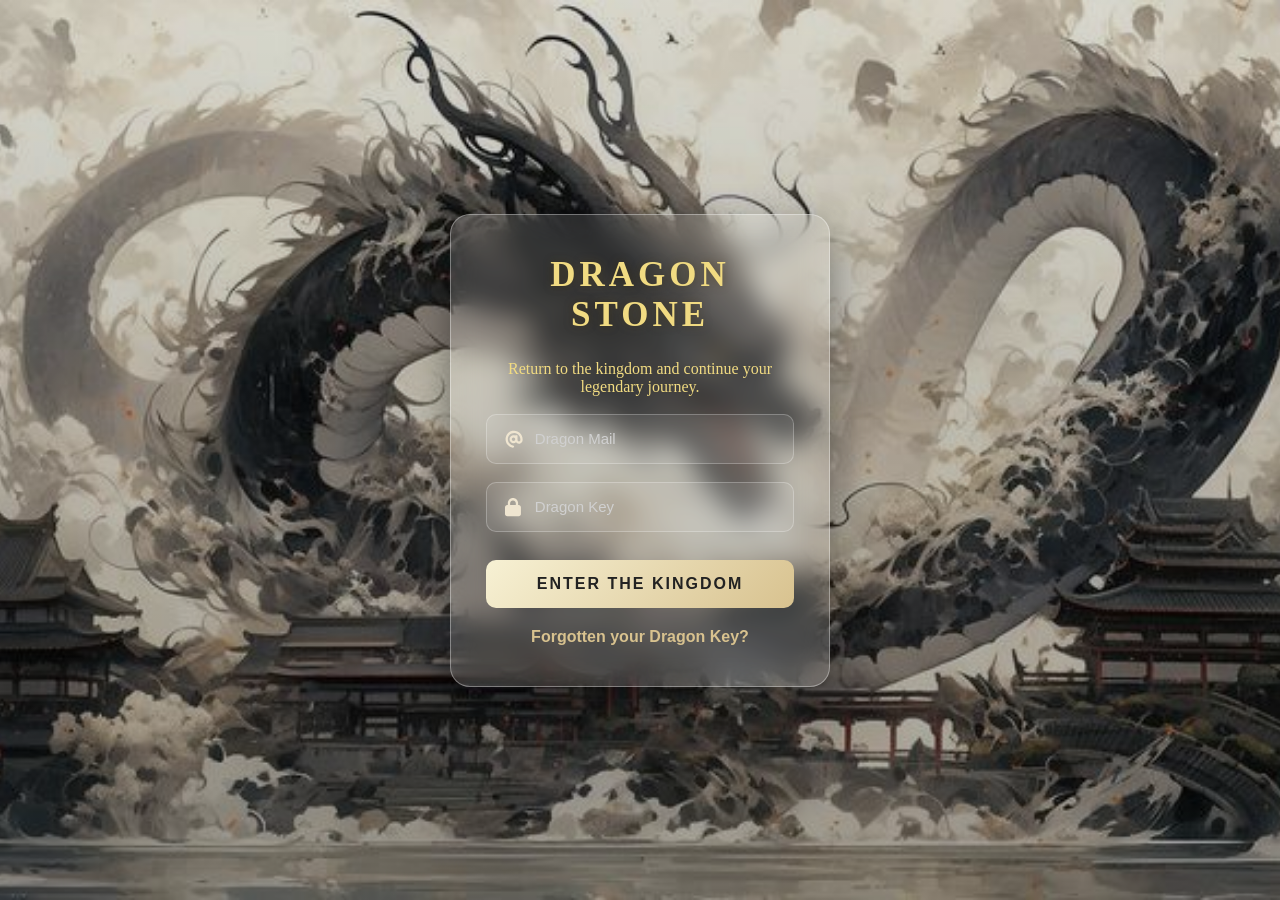
<file: login/login.html>
<!DOCTYPE html>
<html lang="en">
<head>
    <meta charset="UTF-8">
    <meta name="viewport" content="width=device-width, initial-scale=1.0">
    <title>Dragon Stone</title>
    <link rel="icon" href="../icon.png">
    <link rel="stylesheet" href="./login.css">
</head>
<body>
    <div class="card">
        <h1 class="title">DRAGON STONE</h1>
        <p class="subtitle">
            Return to the kingdom and continue your legendary journey.
        </p>
        <form action="" method="dialog">
            <div class="field">
                <svg class="input-icon" viewBox="0 0 500 500" xmlns="http://www.w3.org/2000/svg">
                    <path d="M207.8 20.73c-93.45 18.32-168.7 93.66-187 187.1c-27.64 140.9 68.65 266.2 199.1 285.1c19.01 2.888 36.17-12.26 36.17-31.49l.0001-.6631c0-15.74-11.44-28.88-26.84-31.24c-84.35-12.98-149.2-86.13-149.2-174.2c0-102.9 88.61-185.5 193.4-175.4c91.54 8.869 158.6 91.25 158.6 183.2l0 16.16c0 22.09-17.94 40.05-40 40.05s-40.01-17.96-40.01-40.05v-120.1c0-8.847-7.161-16.02-16.01-16.02l-31.98 .0036c-7.299 0-13.2 4.992-15.12 11.68c-24.85-12.15-54.24-16.38-86.06-5.106c-38.75 13.73-68.12 48.91-73.72 89.64c-9.483 69.01 43.81 128 110.9 128c26.44 0 50.43-9.544 69.59-24.88c24 31.3 65.23 48.69 109.4 37.49C465.2 369.3 496 324.1 495.1 277.2V256.3C495.1 107.1 361.2-9.332 207.8 20.73zM239.1 304.3c-26.47 0-48-21.56-48-48.05s21.53-48.05 48-48.05s48 21.56 48 48.05S266.5 304.3 239.1 304.3z"></path>
                </svg>
                <input autocomplete="off" id="logemail" class="input-field" name="logemail" type="email" placeholder="Dragon Mail">

            </div>

            <div class="field">

                <svg class="input-icon" viewBox="0 0 500 500" xmlns="http://www.w3.org/2000/svg">
                    <path d="M80 192V144C80 64.47 144.5 0 224 0C303.5 0 368 64.47 368 144V192H384C419.3 192 448 220.7 448 256V448C448 483.3 419.3 512 384 512H64C28.65 512 0 483.3 0 448V256C0 220.7 28.65 192 64 192H80zM144 192H304V144C304 99.82 268.2 64 224 64C179.8 64 144 99.82 144 144V192z"></path>
                </svg>
                <input autocomplete="off" id="logpass" class="input-field" name="logpass" type="password" placeholder="Dragon Key">
            </div>
            <button class="btn" type="submit">
                ENTER THE KINGDOM
            </button>
            <a href="#" class="btn-link">
                Forgotten your Dragon Key?
            </a>
        </form>
    </div>
    <script src="./login.js"></script>
</body>
</html>
</file>
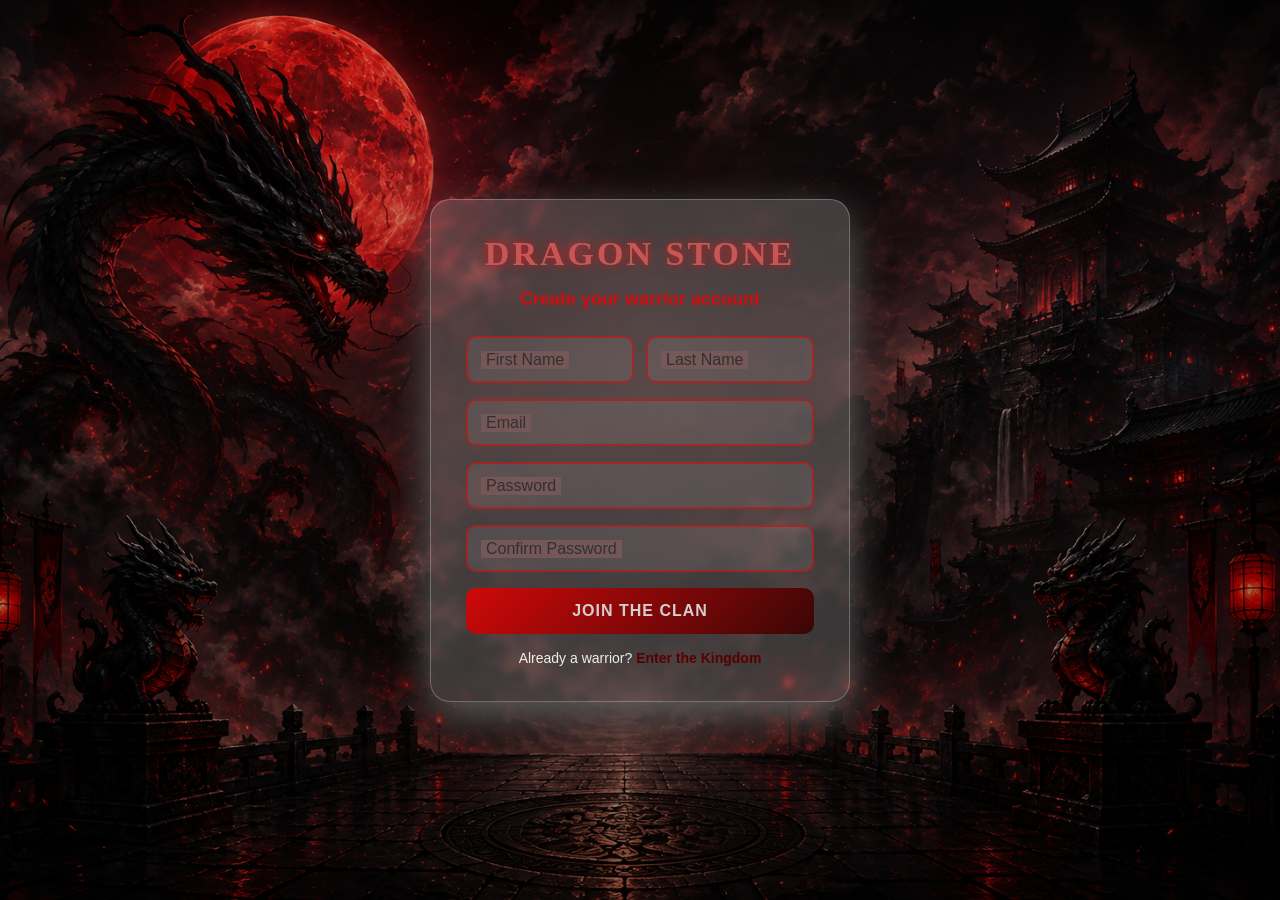
<file: register/register.html>
<!DOCTYPE html>
<html lang="en">
<head>
    <meta charset="UTF-8">
    <meta name="viewport" content="width=device-width, initial-scale=1.0">
    <title>Dragon Stone</title>
    <link rel="icon" href="../icon.png">
    <link rel="stylesheet" href="./register.css">
</head>
<body>
<form class="form">
    <h1 class="title">DRAGON STONE</h1>
    <p class="subtitle">Create your warrior account</p>
    <div class="flex">
        <label>
            <input class="input" type="text" required id="fname">
            <span>First Name</span>
        </label>
        <label>
            <input class="input" type="text" required id="lname">
            <span>Last Name</span>
        </label>

    </div>

    <label>
        <input class="input" type="email" required id="email">
        <span>Email</span>
    </label>

    <label>
        <input class="input" type="password" required id="password">
        <span>Password</span>
    </label>
    <label>
        <input class="input" type="password" required id="confirmpassword">
        <span>Confirm Password</span>
    </label>
    <button class="submit">
        JOIN THE CLAN
    </button>
    <p class="signin">
        Already a warrior?
        <a href="../login/login.html">
            Enter the Kingdom
        </a>
    </p>

</form>

<script src="./register.js"></script>

</body>
</html>
</file>
<file: index.css>
*{
    margin:0;
    padding:0;
    box-sizing:border-box;
    font-family:Arial, Helvetica, sans-serif;
}

body {
    margin: 0;
    font-family: Arial, sans-serif;
    background:
    radial-gradient(circle,
        rgba(0,0,0,0.1) 35%,
        rgba(0,0,0,0.35) 70%,
        rgba(0,0,0,0.6) 100%),
    url('./dragonstone.png') center/cover no-repeat fixed;
    display: flex;
    justify-content: center;
    align-items: center;
    height: 100vh;
}

.container{
    width:400px;
    padding:40px;
    background: rgba(20,20,20,0.65);
    backdrop-filter: blur(8px);
    border:1px solid rgba(255,255,255,0.15);
    border-radius:18px;
    text-align:center;
    box-shadow:0 0 30px rgba(0,0,0,.6);
}

.container h1{
    color:#ffb347;
    margin-bottom:20px;
    text-shadow:0 0 10px #ff6a00;
}
.container span{
    color: wheat;
    font-family: cursive;
    font-size: 30px;
}
.container p{
    color:#8b4604;
    margin-bottom:30px;
}

.buttons{
    display:flex;
    justify-content:center;
    gap:20px;
}

.signup:hover{
    background:#059669;
}

.btn{
    padding:12px 30px;
    border:none;
    border-radius:8px;
    cursor:pointer;
    font-size:18px;
    color:white;
    background:linear-gradient(#4d1f00,#a83d00);
    transition:.3s;
}

.btn:hover {
    background: #ff4500;
    box-shadow:
        0 0 5px #ff4500,
        0 0 15px #ff6600,
        0 0 30px #ff8c00,
        0 0 45px #ff0000;
    animation: fire 1.2s infinite;
}

@keyframes fire {
    0% {
        transform: translateY(0) scale(1);
        box-shadow:
            0 0 5px #6b1d01,
            0 0 15px #6b1d01,
            0 0 25px #6b1d01,
            0 0 40px #6b1d01;
    }

    50% {
        transform: translateY(-2px) scale(1.03);
        box-shadow:
            0 0 10px #6b1d01,
            0 0 25px #6b1d01,
            0 0 40px #6b1d01,
            0 0 60px #6b1d01;
    }

    100% {
        transform: translateY(1px) scale(1);
        box-shadow:
            0 0 8px #6b1d01,
            0 0 20px #6b1d01,
            0 0 35px #6b1d01,
            0 0 50px #6b1d01;
    }
}
</file>
<file: home/home.css>
*{
    margin: 0;
    padding: 0;
    box-sizing: border-box;
    font-family: 'Poppins', sans-serif;
}

html{
    scroll-behavior: smooth;
}

:root{
    
    --bg-dark:        #120303;
    --bg-darker:      #1c0707;
    --bg-deep:        #240909;
    --bg-black:       #080808;
    --bg-panel:       #090303;

    --ember-orange:   #ff4500;
    --ember-glow:     #ff6a00;
    --ember-deep:      #8b2500;
    --blood-red:      #9b1c1c;
    --blood-dark:     #6b0d0d;
    --blood-darker:   #5c0a0a;

    --gold:           #d4af37;
    --gold-soft:      #ffb347;
    --gold-muted:     #d8c28f;
    --bronze:         #b89455;

    --text-light:     #ddd;
    --text-lighter:   #f5f5f5;
    --text-muted:     #aaa;
    --text-faint:     #777;
    --text-dim:       #666;

    --fs-hero:        clamp(2rem, 5vw + 1rem, 4.06rem);
    --fs-h1:          clamp(1.9rem, 3.5vw + 1rem, 3.44rem);
    --fs-h2:          clamp(1.6rem, 2.5vw + 1rem, 2.81rem);
    --fs-h3:          clamp(1rem, 1vw + 0.7rem, 1.1rem);
    --fs-body:        clamp(0.95rem, 0.6vw + 0.8rem, 1.19rem);
    --fs-small:        clamp(0.8rem, 0.3vw + 0.7rem, 0.9rem);

    --section-pad-x:  clamp(20px, 7vw, 10%);
    --section-pad-y:  clamp(60px, 10vw, 120px);
    --gap-lg:         clamp(20px, 3vw, 40px);

    --radius-lg: 20px;
    --radius-md: 12px;
}

body{
    background: linear-gradient(
        180deg,
        var(--bg-dark)   0%,
        var(--bg-darker) 25%,
        var(--bg-deep)   50%,
        #160505          75%,
        #1f0000          100%
    );
    color: var(--text-light);
    overflow-x: hidden;
}

img{ max-width: 100%; }

nav{
    position: fixed;
    top: 0;
    left: 0;
    width: 100%;
    display: flex;
    flex-wrap: wrap;
    justify-content: space-between;
    align-items: center;
    gap: 12px;
    padding: clamp(8px, 1.5vw, 15px) clamp(15px, 5vw, 60px);
    background: rgba(10, 10, 10, .85);
    backdrop-filter: blur(12px);
    z-index: 1000;
}

.dragon{
    display: flex;
    align-items: center;
    gap: clamp(8px, 1.5vw, 20px);
}

nav img{
    width: clamp(42px, 6vw, 75px);
    height: clamp(42px, 6vw, 75px);
    border-radius: 50%;
    object-fit: cover;
    cursor: pointer;
    transition: .4s;
}
nav img:hover{ transform: rotate(18deg) scale(1.08); }

.logo{
    font-family: Impact, Haettenschweiler, 'Arial Narrow Bold', sans-serif;
    font-size: clamp(1.1rem, 2.5vw, 2.1rem);
    color: #eca23b;
    letter-spacing: 3px;
    cursor: pointer;
    transition: .3s;
}
.logo:hover{
    transform: rotate(1deg) scale(1.08);
    text-shadow: 2px 2px 10px rgba(230, 223, 223, .5);
}

.nav-links{
    display: flex;
    flex-wrap: wrap;
    justify-content: center;
    align-items: center;
    gap: clamp(6px, 1.5vw, 35px);
    list-style: none;
}

.nav-links a{
    color: white;
    text-decoration: none;
    font-size: var(--fs-small);
    transition: .3s;
}
.nav-links a:hover{ color: var(--gold-soft); }

#logout{
    padding: clamp(6px, 1vw, 10px) clamp(12px, 2vw, 22px);
    border: none;
    border-radius: 8px;
    font-weight: bold;
    font-size: var(--fs-small);
    color: white;
    background: linear-gradient(135deg, #a80000, var(--ember-orange));
    cursor: pointer;
    transition: .3s;
}
#logout:hover{
    transform: translateY(-2px);
    box-shadow: 0 0 10px var(--ember-orange), 0 0 20px var(--ember-glow);
}

.hero{
    min-height: 100vh;
    display: flex;
    flex-direction: column;
    justify-content: center;
    align-items: center;
    text-align: center;
    padding: clamp(140px, 20vw, 120px) 20px 80px;
    background: url("./dragonstone.jpg") center/cover no-repeat;
}

.hero h1{
    font-family: 'Cinzel', serif;
    font-size: var(--fs-hero);
    color: #fff;
    text-shadow: 0 0 12px var(--ember-glow), 0 0 30px var(--ember-orange);
}

.hero p{
    max-width: 850px;
    margin-top: 25px;
    font-size: clamp(0.95rem, 1.2vw + 0.6rem, 1.375rem);
    line-height: 1.8;
    color: var(--text-lighter);
    text-shadow: 3px 2px 10px rgba(21, 21, 21, .85);
}

.btn{
    display: inline-block;
    margin-top: clamp(25px, 4vw, 40px);
    padding: clamp(12px, 1.5vw, 15px) clamp(25px, 3vw, 35px);
    border-radius: 8px;
    color: white;
    text-decoration: none;
    font-size: var(--fs-small);
    background: linear-gradient(135deg, var(--ember-deep), var(--ember-orange));
    transition: .35s;
}
.btn:hover{
    transform: translateY(-3px);
    box-shadow: 0 0 12px var(--ember-orange), 0 0 25px var(--ember-glow);
}

.section{
    padding: var(--section-pad-y) var(--section-pad-x);
    background: url("./fire.jpg") center/cover no-repeat fixed;
}
.section h2{
    text-align: center;
    font-family: 'Cinzel', serif;
    font-size: var(--fs-h2);
    color: var(--gold-soft);
    margin-bottom: 40px;
}
.section p{
    max-width: 900px;
    margin: auto;
    text-align: center;
    font-size: var(--fs-body);
    font-weight: 900;
    line-height: 1.9;
    color: #121111;
    text-shadow: 3px 2px 10px rgb(237, 231, 231);
}

.section1{
    padding: var(--section-pad-y) var(--section-pad-x);
    color: var(--text-lighter);
}

.section1 h1{
    position: relative;
    text-align: center;
    font-family: 'Cinzel', serif;
    font-size: var(--fs-h1);
    color: var(--gold-muted);
    letter-spacing: 3px;
    margin-bottom: 40px;
    text-shadow: 0 0 10px rgba(216, 194, 143, .5), 0 0 25px rgba(255, 69, 0, .3);
}

.section1 h2{
    text-align: center;
    font-family: 'Cinzel', serif;
    font-size: clamp(1.4rem, 2vw + 1rem, 2.125rem);
    color: var(--gold-soft);
    margin: 50px 0 20px;
}

.section1 img{
    height: clamp(40px, 6vw, 70px);
    width: auto;
    position: relative;
    display: block;
    margin: 0 auto 20px;
}

.section1 p{
    max-width: 1000px;
    margin: 20px auto;
    font-size: var(--fs-body);
    line-height: 1.9;
    color: var(--text-light);
    text-align: justify;
}

.section1 b,
.section1 strong{ color: var(--gold-soft); }

.section1 hr{
    width: 80%;
    height: 1px;
    margin: 50px auto;
    border: none;
    background: linear-gradient(to right, transparent, var(--ember-glow), transparent);
}

.section1 blockquote{
    max-width: 900px;
    margin: 40px auto;
    padding: 25px;
    background: rgba(255, 255, 255, .05);
    border-left: 5px solid var(--ember-glow);
    border-radius: 10px;
    color: #ffe9c4;
    font-size: clamp(1.1rem, 1.5vw + 0.6rem, 1.375rem);
    font-style: italic;
    text-align: center;
    box-shadow: 0 0 15px rgba(255, 106, 0, .15);
}

.section1 ul{
    max-width: 850px;
    margin: 30px auto;
    list-style: none;
}
.section1 ul li{
    margin: 18px 0;
    padding: 18px 20px;
    background: rgba(255, 255, 255, .05);
    border-left: 4px solid var(--gold-muted);
    border-radius: 8px;
    color: #ececec;
    transition: .3s;
}
.section1 ul li:hover{
    transform: translateX(10px);
    background: rgba(255, 106, 0, .12);
    border-left-color: var(--ember-orange);
    box-shadow: 0 0 15px rgba(255, 69, 0, .2);
}

@media (max-width: 768px){
    .section1 p{ text-align: left; }
}

.cards{
    display: grid;
    grid-template-columns: repeat(auto-fit, minmax(260px, 1fr));
    gap: var(--gap-lg);
    padding: 80px var(--section-pad-x);
    background: #111;
}
.card{
    padding: 30px;
    border-radius: 18px;
    background: rgba(255, 255, 255, .05);
    border: 1px solid rgba(255, 140, 0, .2);
    backdrop-filter: blur(6px);
    transition: .35s;
}
.card:hover{
    transform: translateY(-10px);
    border-color: var(--ember-glow);
    box-shadow: 0 0 20px rgba(255, 106, 0, .35);
}
.card h2{ color: var(--gold-soft); margin-bottom: 15px; }
.card p{ color: var(--text-light); line-height: 1.8; }

.section2{ background: transparent; }

.section2 h1{
    text-align: center;
    font-family: monospace;
    font-size: var(--fs-h1);
    color: #a43104;
    letter-spacing: 3px;
    margin-bottom: 40px;
    text-shadow: 0 0 10px rgba(165, 150, 116, .5), 0 0 25px rgba(139, 139, 81, .63);
}

.section2 .div{
    width: 100%;
    display: grid;
    grid-template-columns: repeat(auto-fit, minmax(260px, 1fr));
    gap: var(--gap-lg);
    padding: 70px clamp(20px, 5vw, 60px);
}

.dragon-card{
    position: relative;
    overflow: hidden;
    border-radius: var(--radius-lg);
    border: 2px solid #4b3a2f;
    background: var(--bg-black);
    box-shadow: 0 10px 30px rgba(0, 0, 0, .8);
    transition: .5s;
}
.dragon-card img{
    width: 100%;
    height: auto;
    object-fit: contain;
    display: block;
    transition: .5s;
}
.dragon-info{
    padding: 25px;
    background: linear-gradient(180deg, #151515, #090909);
}
.dragon-info h2{
    font-family: Georgia, serif;
    font-size: var(--fs-h3);
    color: var(--gold-muted);
    letter-spacing: 1px;
    margin-bottom: 20px;
}
.dragon-info p{
    font-size: var(--fs-small);
    line-height: 1.6;
    color: #ccc;
    margin: 7px 0;
}
.dragon-info strong{ color: var(--bronze); }
.dragon-info .description{
    margin-top: 18px;
    padding-top: 15px;
    border-top: 1px solid #3a3028;
    color: var(--text-muted);
    font-family: cursive;
    font-style: italic;
    font-size: clamp(0.95rem, 1vw + 0.6rem, 1.125rem);
}
.dragon-card:hover{
    transform: translateY(-10px);
    border-color: var(--bronze);
    box-shadow: 0 20px 50px rgba(0, 0, 0, .9), 0 0 25px rgba(160, 70, 20, .4);
}
.dragon-card:hover img{ transform: scale(1.08); }

.section3{
    min-height: 100vh;
    display: grid;
    grid-template-columns: repeat(auto-fit, minmax(280px, 1fr));
    gap: 25px;
    padding: var(--section-pad-y) var(--section-pad-x);
    background: transparent;
}
.section3 > h1{
    grid-column: 1 / -1;
    text-align: center;
    font-family: Georgia, serif;
    font-size: clamp(1.6rem, 2.5vw + 1rem, 2.5rem);
    color: var(--gold);
    letter-spacing: 5px;
    margin-bottom: 20px;
}

.house-card{
    position: relative;
    min-height: 300px;
    padding: 35px 30px;
    overflow: hidden;
    border-radius: 25px;
    border: 1px solid rgba(139, 0, 0, .6);
    background: linear-gradient(145deg, #8a7806, #16110a, #5c0e02);
    box-shadow: 0 10px 30px rgba(0, 0, 0, .6);
    transition: .4s;
}
.house-card:hover{
    transform: translateY(-8px);
    border-color: var(--gold);
    box-shadow: 0 15px 40px rgba(0, 0, 0, .8), 0 0 25px rgba(139, 0, 0, .5);
}
.house-card h2{
    position: relative;
    z-index: 2;
    color: white;
    font-family: Georgia, serif;
    font-size: 25px;
    margin: 0 0 15px;
}
.house-card p{
    position: relative;
    z-index: 2;
    color: var(--gold);
    font-size: 15px;
    font-weight: bold;
    letter-spacing: 2px;
    margin-bottom: 18px;
}
.house-card span{
    position: relative;
    z-index: 2;
    display: block;
    width: 65%;
    color: var(--text-muted);
    font-size: 14px;
    line-height: 1.7;
}
.house-card img{
    position: absolute;
    right: 15px;
    bottom: 10px;
    width: 140px;
    height: 120px;
    object-fit: contain;
    z-index: 1;
    transition: .4s;
}
.house-card:hover img{
    transform: scale(1.1);
    filter: drop-shadow(0 0 15px rgba(212, 175, 55, .5));
}

@media (max-width: 600px){
    .house-card span{ width: 85%; }
}

.section4{
    min-height: 100vh;
    display: grid;
    grid-template-columns: repeat(3, 1fr);
    gap: var(--gap-lg);
    padding: var(--section-pad-y) var(--section-pad-x);
    background: transparent;
}
.section4 > h1{
    grid-column: 1 / -1;
    text-align: center;
    font-family: Georgia, serif;
    font-size: clamp(1.6rem, 3vw + 1rem, 2.625rem);
    color: var(--gold);
    letter-spacing: 6px;
    margin-bottom: 35px;
}

.warrior-card{
    position: relative;
    height: clamp(380px, 45vw, 500px);
    overflow: hidden;
    border-radius: 25px;
    border: 1px solid #4d0a0a;
    background: var(--bg-panel);
    box-shadow: 0 15px 40px rgba(0, 0, 0, .8);
    transition: .5s;
}
.warrior-card img{
    width: 100%;
    height: 100%;
    object-fit: cover;
    object-position: top center;
    display: block;
    transition: .6s;
}
.warrior-card::after{
    content: "";
    position: absolute;
    inset: 0;
    z-index: 1;
    background: linear-gradient(
        to top,
        #050202 5%,
        rgba(5, 2, 2, .9) 30%,
        rgba(5, 2, 2, .25) 65%,
        transparent 100%
    );
}
.warrior-card h2{
    position: absolute;
    left: 25px;
    bottom: 105px;
    z-index: 2;
    color: white;
    font-family: Georgia, serif;
    font-size: clamp(1.2rem, 1.5vw + 0.8rem, 1.7rem);
    letter-spacing: 1px;
}
.warrior-card p{
    position: absolute;
    left: 25px;
    bottom: 80px;
    z-index: 2;
    color: var(--gold);
    font-size: 13px;
    font-weight: bold;
    letter-spacing: 3px;
}
.warrior-card span{
    position: absolute;
    left: 25px;
    right: 25px;
    bottom: 25px;
    z-index: 2;
    color: var(--text-muted);
    font-size: 13px;
    line-height: 1.6;
}
.warrior-card:hover{
    transform: translateY(-10px);
    border-color: var(--gold);
    box-shadow: 0 20px 50px rgba(0, 0, 0, .9), 0 0 30px rgba(120, 0, 0, .5);
}
.warrior-card:hover img{ transform: scale(1.08); }

@media (max-width: 1000px){
    .section4{ grid-template-columns: repeat(2, 1fr); }
}
@media (max-width: 650px){
    .section4{ grid-template-columns: 1fr; }
}

.throne-section{
    min-height: 100vh;
    display: flex;
    align-items: center;
    justify-content: space-between;
    gap: 60px;
    position: relative;
    overflow: hidden;
    padding: clamp(50px, 10vw, 100px) var(--section-pad-x);
}
.throne-section::before{
    content: "";
    position: absolute;
    right: 10%;
    top: 50%;
    width: 500px;
    height: 500px;
    transform: translateY(-50%);
    background: rgba(120, 0, 0, .15);
    filter: blur(100px);
    border-radius: 50%;
}

.throne-content{
    width: 50%;
    position: relative;
    z-index: 2;
}
.throne-label{
    color: var(--blood-red);
    font-size: 14px;
    font-weight: bold;
    letter-spacing: 5px;
    margin-bottom: 15px;
}
.throne-content h1{
    color: var(--gold);
    font-family: Georgia, serif;
    font-size: clamp(1.8rem, 3.5vw + 1rem, 3.44rem);
    letter-spacing: 6px;
}
.throne-line{
    width: 120px;
    height: 3px;
    margin: 25px 0;
    background: linear-gradient(to right, var(--blood-red), var(--gold), transparent);
}
.throne-description{
    max-width: 600px;
    color: var(--text-muted);
    font-size: clamp(0.85rem, 0.8vw + 0.6rem, 1rem);
    line-height: 1.9;
}

.throne-details{
    display: flex;
    flex-wrap: wrap;
    gap: 25px;
    margin-top: 45px;
}
.throne-details > div{
    width: 150px;
    padding: 20px;
    border-left: 2px solid var(--blood-dark);
    background: linear-gradient(90deg, rgba(80, 5, 5, .25), transparent);
}
.throne-details span{ font-size: 22px; color: var(--gold); }
.throne-details h3{
    color: var(--gold);
    font-size: 14px;
    letter-spacing: 2px;
    margin: 10px 0;
}
.throne-details p{
    color: var(--text-faint);
    font-size: 12px;
    line-height: 1.5;
}

.throne-image{
    width: 45%;
    height: clamp(300px, 45vw, 600px);
    display: flex;
    align-items: center;
    justify-content: center;
    position: relative;
    z-index: 2;
}
.throne-image img{
    width: 100%;
    height: 100%;
    object-fit: contain;
    filter: drop-shadow(0 20px 30px rgba(0, 0, 0, .9));
    transition: .5s;
}
.throne-image img:hover{
    transform: scale(1.04);
    filter: drop-shadow(0 0 30px rgba(212, 175, 55, .35));
}

@media (max-width: 800px){
    .throne-section{
        flex-direction: column;
        text-align: center;
    }
    .throne-content{ width: 100%; }
    .throne-line{ margin: 25px auto; }
    .throne-description{ margin: auto; }
    .throne-details{ justify-content: center; }
    .throne-image{ width: 100%; }
}

.footer{
    color: var(--text-muted);
    padding: 70px var(--section-pad-x) 25px;
    border-top: 2px solid var(--blood-dark);
    background: linear-gradient(180deg, #310101, #1e0000, #1b0000);
    box-shadow: 0 -10px 40px rgba(0, 0, 0, .8);
}

.footer-container{
    max-width: 1400px;
    margin: auto;
    display: flex;
    flex-wrap: wrap;
    gap: 40px;
}
.footer-section{ flex: 1 1 220px; }
.footer-section h3{
    color: var(--gold);
    font-family: monospace;
    font-size: 19px;
    letter-spacing: 1px;
    margin-bottom: 20px;
}
.footer-section span,
.footer-section p{
    display: block;
    color: #999;
    font-size: 14px;
    line-height: 1.7;
    margin: 8px 0;
}
.footer-section ul{ list-style: none; }
.footer-section li{
    margin-bottom: 12px;
    color: #999;
    font-size: 14px;
}
.footer-section a{
    color: #999;
    text-decoration: none;
    transition: .3s;
}
.footer-section a:hover{
    color: var(--gold);
    padding-left: 7px;
}

.motto{
    color: var(--blood-red) !important;
    font-weight: bold;
    letter-spacing: 3px;
    margin-top: 20px !important;
}

.social-links{
    display: flex;
    flex-wrap: wrap;
    gap: 12px;
    margin-top: 20px;
}
.social-links a{
    width: 38px;
    height: 38px;
    display: flex;
    align-items: center;
    justify-content: center;
    border: 1px solid var(--blood-darker);
    border-radius: 50%;
    color: var(--gold);
    font-size: 16px;
    transition: .3s;
}
.social-links a:hover{
    background: #7a0b0b;
    border-color: var(--gold);
    color: white;
    transform: translateY(-5px);
}

.footer-bottom{
    max-width: 1400px;
    margin: 55px auto 0;
    text-align: center;
}
.footer-bottom hr{
    border: none;
    border-top: 1px solid #351010;
    margin: 20px 0;
}
.copyright{ color: var(--text-dim); font-size: 13px; }
.quote{
    color: var(--text-faint);
    font-family: Georgia, serif;
    font-style: italic;
    margin-top: 12px;
}

@media (max-width: 800px){
    .footer-container{
        display: grid;
        grid-template-columns: repeat(2, 1fr);
    }
    .footer-section p,
    .footer-section li{ white-space: normal; }
}
@media (max-width: 600px){
    .footer-container{
        grid-template-columns: 1fr;
        text-align: center;
    }
    .social-links{ justify-content: center; }
}

@media (max-width: 600px){
    nav{
        flex-direction: column;
        position: fixed;
    }
    .dragon{ width: 100%; justify-content: center; }
    .nav-links{ width: 100%; }
    .hero{ padding-top: 180px; }
}
</file>
<file: login/login.css>
*{
    margin:0;
    padding:0;
    box-sizing:border-box;
    font-family:Arial, Helvetica, sans-serif;
}

body{
    display:flex;
    justify-content:center;
    align-items:center;
    min-height:100vh;
    background:
    linear-gradient(rgba(0,0,0,.15), rgba(0,0,0,.35)),
    url("./dragon.jpg") center/cover no-repeat fixed;
}

.card{
    width:380px;
    padding:40px 35px;
    background:rgba(255,255,255,.12);
    backdrop-filter:blur(14px);
    -webkit-backdrop-filter:blur(14px);
    border:1px solid rgba(255,255,255,.35);
    border-radius:20px;
    box-shadow:
        0 15px 40px rgba(0,0,0,.45);
    transition:.4s;
}

.card:hover{
    border-color:#d8c28f;
    box-shadow:
        0 0 20px rgba(216,194,143,.35),
        0 15px 45px rgba(0,0,0,.5);
}

.title{
    text-align:center;
    font-size:35px;
    font-family: fantasy;
    color:#f1db82;
    letter-spacing:4px;
    margin-bottom:25px;
    text-shadow:
        0 0 10px rgba(74, 55, 6, 0.4);
}
.subtitle{
    color: #f1db82;
    font-family: cursive;
    text-align: center;
}
.field{
    margin-top:18px;
    display:flex;
    align-items:center;
    gap:12px;
    padding:14px 18px;
    background:rgba(255,255,255,.08);
    border:1px solid rgba(255,255,255,.25);
    border-radius:10px;
    transition:.3s;
}

.field:hover,
.field:focus-within{
    border-color:#d8c28f;
    box-shadow:
        0 0 12px rgba(216,194,143,.35);
}
.input-icon{
    width:20px;
    height:20px;
    fill:#efe5d0;
}

.input-field{
    width:100%;
    background:none;
    border:none;
    outline:none;
    color:#fff;
    font-size:15px;
}
.input-field::placeholder{
    color:#d0d0d0;
}
.field input:focus::placeholder{
    opacity:0;
}

.btn{
    width:100%;
    margin-top:28px;
    padding:15px;
    border:none;
    border-radius:10px;
    cursor:pointer;
    color:#222;
    font-size:16px;
    font-weight:bold;
    letter-spacing:2px;
    background:linear-gradient(
        135deg,
        #f7f1d4,
        #d8c28f
    );
    transition:.35s;
}

.btn:hover{
    transform:translateY(-3px);
    box-shadow:
        0 0 15px rgba(255,255,255,.5),
        0 0 30px rgba(216,194,143,.6);
}

.btn-link{
    display:block;
    margin-top:20px;
    text-decoration:none;
    color:#f0f0f0;
    transition:.3s;
}

.btn-link{
    color:#d8c28f;
    font-weight:bold;
    text-align: center;
}
.btn-link:hover{
    color:rgb(61, 55, 55);
}
</file>
<file: register/register.css>
*{
    margin:0;
    padding:0;
    box-sizing:border-box;
    font-family:'Poppins',sans-serif;
}

body{
    display:flex;
    justify-content:center;
    align-items:center;
    min-height:100vh;
    background:linear-gradient(rgba(0,0,0,.15),rgba(0,0,0,.45)),
    url("./dragon.png") center/cover no-repeat fixed;
}

.form{
    display:flex;
    flex-direction:column;
    gap:16px;
    width:100%;
    max-width:420px;
    padding:35px;
    border-radius:20px;
    background:rgba(255, 255, 255, 0.201);
    backdrop-filter:blur(3px);
    -webkit-backdrop-filter:blur(14px);
    border:1px solid rgba(255,255,255,.25);
    box-shadow:0 15px 40px rgba(101, 100, 100, 0.932);
    transition:.35s;
}

.form:hover{
    box-shadow:0 0 20px rgba(114, 9, 2, 0.97),0 15px 45px rgba(0,0,0,.45);
}

.title{
    text-align:center;
    font-family:cursive;
    font-size:34px;
    color:#c55757;
    letter-spacing:3px;
    text-shadow:0 0 10px rgba(211, 28, 28, 0.984);
}

.subtitle{
    text-align:center;
    color:#d00e0e;
    font-size:18px;
    font-weight: 900;
    margin-bottom:10px;
}

.flex{
    display:flex;
    gap:12px;
}

.flex label{
    flex:2;
}

.form label{
    position:relative;
}

.input{
    width:100%;
    padding:18px 15px 8px;
    border-radius:10px;
    border:2px solid rgba(186, 23, 23, 0.719);
    background:rgba(255,255,255,.08);
    outline:none;
    color:#f7f5f5;
    font-size:15px;
    transition:.3s;
}

.input:hover{
    border-color:#832906;
}

.input:focus{
    border-color:#7e1b00;
    box-shadow: 12px rgba(216,194,143,.35);
}

.form label span{
    position:absolute;
    left:15px;
    top:15px;
    padding:0 5px;
    background:rgba(120, 89, 89, 0.95);
    color:#323030;
    transition:.3s;
    pointer-events:none;
}

.input:focus + span,
.input:valid + span{
    top:-8px;
    left:12px;
    font-size:12px;
    color:#d8c28f;
    font-weight:600;
}

.submit{
    width:100%;
    padding:14px;
    border:none;
    border-radius:10px;
    cursor:pointer;
    font-size:16px;
    font-weight:600;
    letter-spacing:1px;
    color:#d2cfcf;
    background:linear-gradient(135deg,#d00909,#3a0606);
    transition:.3s;
}

.submit:hover{
    transform:translateY(-2px);
    background:linear-gradient(135deg,#3a0606,#f10202);
    box-shadow:0 0 15px rgb(231, 2, 2),0 0 30px rgba(60, 1, 1, 0.84);
}

.signin{
    text-align:center;
    color:#eeeeee;
    font-size:14px;
}

.signin a{
    color:#5a0000;
    text-decoration:none;
    font-weight:600;
    transition:.3s;
}

.signin a:hover{
    color:#f50000;
    text-shadow:0 0 10px rgba(240, 73, 73, 0.979);
}

@media(max-width:500px){

    .form{
        width:90%;
        padding:30px;
    }
    .flex{
        flex-direction:column;
        gap:16px;
    }
    .title{
        font-size:28px;
    }
}
</file>
